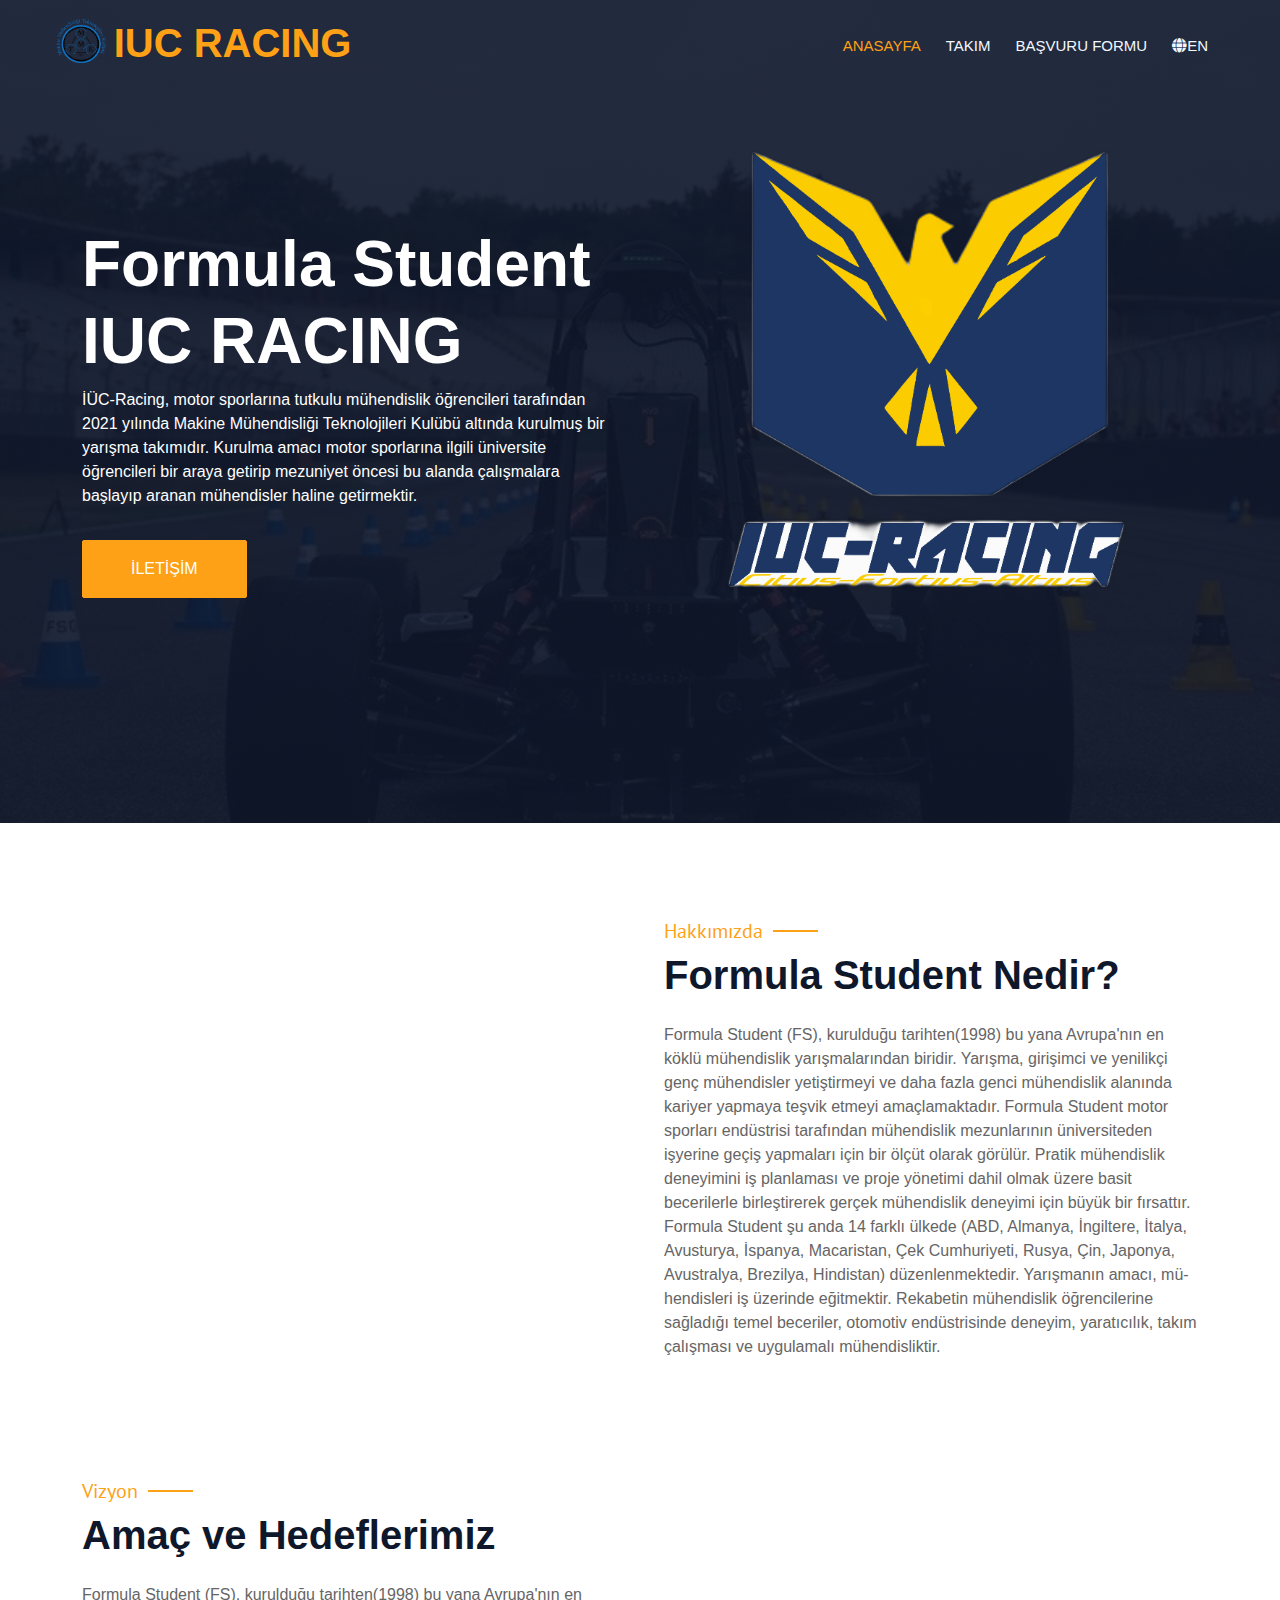
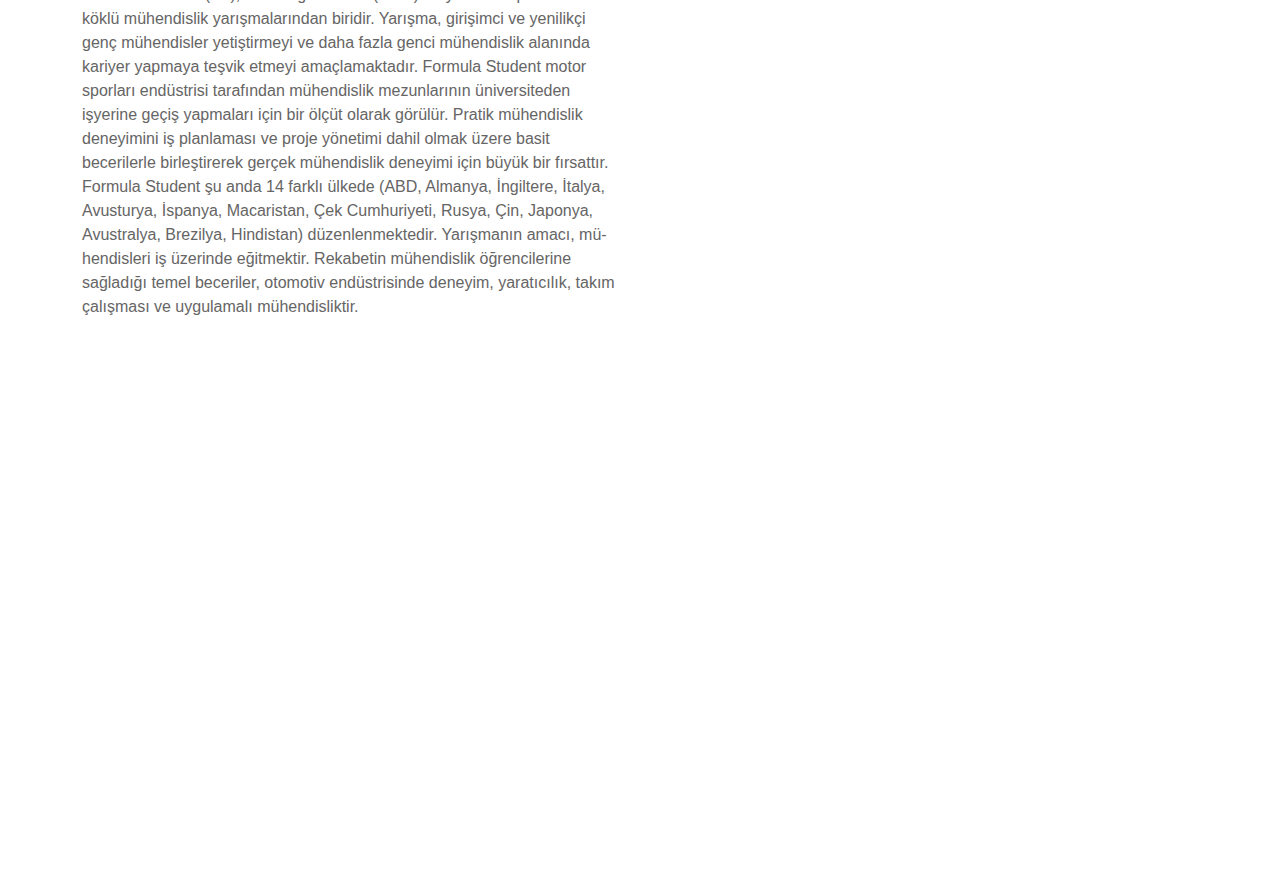
<file: index.html>
<!DOCTYPE html>
<html lang="en">

<head>
    <meta charset="utf-8">
    <link rel="icon" href="iucimg/zyro-image.png">
    <title>IUC RACING</title>
    <meta content="width=device-width, initial-scale=1.0" name="viewport">
    <meta content="" name="keywords">
    <meta content="" name="description">

    <!-- Favicon -->
    <link href="img/favicon.ico" rel="icon">

    <!-- Google Web Fonts -->
    <link rel="preconnect" href="https://fonts.googleapis.com">
    <link rel="preconnect" href="https://fonts.gstatic.com" crossorigin>
    <link href="https://fonts.googleapis.com/css2?family=PT+Sans&display=swap" rel="stylesheet">

    <!-- Icon Font Stylesheet -->
    <link href="https://cdnjs.cloudflare.com/ajax/libs/font-awesome/5.10.0/css/all.min.css" rel="stylesheet">
    <link href="https://cdn.jsdelivr.net/npm/bootstrap-icons@1.4.1/font/bootstrap-icons.css" rel="stylesheet">

    <!-- Libraries Stylesheet -->
    <link href="lib/animate/animate.min.css" rel="stylesheet">
    <link href="lib/owlcarousel/assets/owl.carousel.min.css" rel="stylesheet">
    <link href="lib/tempusdominus/css/tempusdominus-bootstrap-4.min.css" rel="stylesheet" />

    <!-- Customized Bootstrap Stylesheet -->
    <link href="css/bootstrap.min.css" rel="stylesheet">

    <!-- Template Stylesheet -->
    <link href="css/style.css" rel="stylesheet">
</head>

<body>
   <div class="container-xxl bg-white p-0">
        <!-- Spinner Start -->
        <div id="spinner" class="show bg-white position-fixed translate-middle w-100 vh-100 top-50 start-50 d-flex align-items-center justify-content-center">
            <div class="spinner-border text-primary" style="width: 3rem; height: 3rem;" role="status">
                <span class="sr-only">Loading...</span>
            </div>
        </div> 
        <!-- Spinner End -->


        <!-- Navbar & Hero Start -->
        <div class="container-xxl position-relative p-0">
            <nav class="navbar navbar-expand-lg navbar-dark bg-dark px-4 px-lg-5 py-3 py-lg-0">
                <a href="" class="navbar-brand p-0">
                    <h1 class="text-primary m-0"><img src="iucimg/g111.png" alt="" style="padding: 8px; margin-bottom: 10px; ";></i>IUC RACING</h1>
                    <!-- <img src="img/logo.png" alt="Logo"> -->
                </a>
                <button class="navbar-toggler" type="button" data-bs-toggle="collapse" data-bs-target="#navbarCollapse">
                    <span class="fa fa-bars"></span>
                </button>
                <div class="collapse navbar-collapse" id="navbarCollapse">
                    <div class="navbar-nav ms-auto py-0 pe-4">
                        <a href="index.html" class="nav-item nav-link active">Anasayfa</a>
                        
                        <a href="team.html" class="nav-item nav-link">Takım</a>
                        <a href="form.html" class="nav-item nav-link">Başvuru Formu</a>
                        <a href="index-en.html" class="nav-item nav-link "><i class="fa fa-globe"></i>En</a>
                    </div>
                </div>
            </nav>

            <div class="container-xxl py-5 bg-dark hero-header mb-5">
                <div class="container my-5 py-5">
                    <div class="row align-items-center g-5">
                        <div class="col-lg-6 text-center text-lg-start">
                            <h1 class="display-3 text-white animated slideInLeft">Formula Student<br>IUC RACING </h1>
                            <p class="text-white animated slideInLeft mb-4 pb-2"> İÜC-Racing, motor sporlarına tutkulu mühendislik öğrencileri tarafından 2021 yılında Makine Mühendisliği Teknolojileri Kulübü altında kurulmuş bir yarışma takımıdır. Kurulma amacı motor sporlarına ilgili üniversite öğrencileri bir araya getirip mezuniyet öncesi bu alanda çalışmalara başlayıp aranan mühendisler haline getirmektir.</p>
                            <a href="https://taplink.cc/iucracing" class="btn btn-primary py-sm-3 px-sm-5 me-3 animated slideInLeft">İLETİŞİM</a>
                        </div>
                        <div class="col-lg-6 text-center text-lg-end overflow-hidden">
                            <img class="img-fluid" src="iucimg/zyro-image.png" alt="">
                        </div>
                    </div>
                </div>
            </div>
        </div>
        <!-- Navbar & Hero End -->


        


        <!-- About Start -->
        <div id="about" class="container-xxl py-5">
            <div class="container">
                <div class="row g-5 align-items-center">
                    <div class="col-lg-6">
                        <div class="row g-3">
                            <div class="col-6 text-start">
                                <img class="img-fluid rounded w-100 wow zoomIn" data-wow-delay="0.1s" src="iucimg/about1.jpg">
                            </div>
                            <div class="col-6 text-start">
                                <img class="img-fluid rounded w-75 wow zoomIn" data-wow-delay="0.3s" src="iucimg/about3.jpg" style="margin-top: 25%;">
                            </div>
                            <div class="col-6 text-end">
                                <img class="img-fluid rounded w-75 wow zoomIn" data-wow-delay="0.5s" src="iucimg/about2.jpg">
                            </div>
                            <div class="col-6 text-end">
                                <img class="img-fluid rounded w-100 wow zoomIn" data-wow-delay="0.7s" src="iucimg/about4.jpg">
                            </div>
                        </div>
                    </div>
                    <div class="col-lg-6">
                        <h5 class="section-title ff-secondary text-start text-primary fw-normal">Hakkımızda</h5>
                        <h1 class="mb-4">Formula Student Nedir? </h1>
                        <p class="mb-4">Formula Student (FS), kurulduğu tarihten(1998) bu yana Avrupa'nın en köklü mühendislik yarışmalarından biridir. Yarışma, girişimci ve yenilikçi genç mühendisler yetiştirmeyi ve daha fazla genci mühendislik alanında kariyer yapmaya teşvik etmeyi amaçlamaktadır. Formula Student motor sporları endüstrisi tarafından mühendislik mezunlarının üniversiteden işyerine geçiş yapmaları için bir ölçüt olarak görülür. Pratik mühendislik deneyimini iş planlaması ve proje yönetimi dahil olmak üzere basit becerilerle birleştirerek gerçek mühendislik deneyimi için büyük bir fırsattır. Formula Student şu anda 14 farklı ülkede (ABD, Almanya, İngiltere, İtalya, Avusturya, İspanya, Macaristan, Çek Cumhuriyeti, Rusya, Çin, Japonya, Avustralya, Brezilya, Hindistan) düzenlenmektedir. Yarışmanın amacı, mü-hendisleri iş üzerinde eğitmektir. Rekabetin mühendislik öğrencilerine sağladığı temel beceriler, otomotiv endüstrisinde deneyim, yaratıcılık, takım çalışması ve uygulamalı mühendisliktir.</p>
                    </div>
                </div>
            </div>
        </div>
        <div class="container-xxl py-5">
            <div class="container">
                <div class="row g-5 align-items-center">
                    
                    <div class="col-lg-6">
                        <h5 class="section-title ff-secondary text-start text-primary fw-normal">Vizyon</h5>
                        <h1 class="mb-4">Amaç ve Hedeflerimiz</h1>
                        <p class="mb-4">Formula Student (FS), kurulduğu tarihten(1998) bu yana Avrupa'nın en köklü mühendislik yarışmalarından biridir. Yarışma, girişimci ve yenilikçi genç mühendisler yetiştirmeyi ve daha fazla genci mühendislik alanında kariyer yapmaya teşvik etmeyi amaçlamaktadır. Formula Student motor sporları endüstrisi tarafından mühendislik mezunlarının üniversiteden işyerine geçiş yapmaları için bir ölçüt olarak görülür. Pratik mühendislik deneyimini iş planlaması ve proje yönetimi dahil olmak üzere basit becerilerle birleştirerek gerçek mühendislik deneyimi için büyük bir fırsattır. Formula Student şu anda 14 farklı ülkede (ABD, Almanya, İngiltere, İtalya, Avusturya, İspanya, Macaristan, Çek Cumhuriyeti, Rusya, Çin, Japonya, Avustralya, Brezilya, Hindistan) düzenlenmektedir. Yarışmanın amacı, mü-hendisleri iş üzerinde eğitmektir. Rekabetin mühendislik öğrencilerine sağladığı temel beceriler, otomotiv endüstrisinde deneyim, yaratıcılık, takım çalışması ve uygulamalı mühendisliktir.</p>
                    </div>
                    <div class="col-lg-6">
                        <div class="row g-3">
                            <div class="col-6 text-start">
                                <img class="img-fluid rounded w-100 wow zoomIn" data-wow-delay="0.1s" src="iucimg/vision4.jpg">
                            </div>
                            <div class="col-6 text-start">
                                <img class="img-fluid rounded w-75 wow zoomIn" data-wow-delay="0.3s" src="iucimg/vision1.jpg" style="margin-top: 25%;">
                            </div>
                            <div class="col-6 text-end">
                                <img class="img-fluid rounded w-75 wow zoomIn" data-wow-delay="0.5s" src="iucimg/vision2.jpg">
                            </div>
                            <div class="col-6 text-end">
                                <img class="img-fluid rounded w-100 wow zoomIn" data-wow-delay="0.7s" src="iucimg/vision4.png">
                            </div>
                        </div>
                    </div>
                </div>
            </div>
        </div>
        <!-- About End -->


        

        


        
  

        <!-- Footer Start -->
        <div class="container-fluid bg-dark text-light footer pt-5 mt-5 wow fadeIn" data-wow-delay="0.1s">
            <div class="container py-5">
                <div class="row g-5">
                    <div class="col-lg-3 col-md-8">
                        <h4 class="section-title ff-secondary text-start text-primary fw-normal mb-4">Kurumsal</h4>
                        <a class="btn btn-link" href="index.html">Hakkında</a>
                        <a class="btn btn-link" href="https://taplink.cc/iucracing">İletişim</a>
                        <a class="btn btn-link" href="team.html">Takım</a>
                       
                    </div>
                    <div class="col-lg-3 col-md-8">
                        <h4 class="section-title ff-secondary text-start text-primary fw-normal mb-4">İletişim</h4>
                        <p class="mb-2"><i class="fa fa-map-marker-alt me-3"></i>Bağlariçi Cd. No:7, 34320 Avcılar/İstanbul</p>
                        <p class="mb-2"><i class="fa fa-phone-alt me-3"></i>+90 544 223 76 27   </p>
                        <p class="mb-2"><i class="fa fa-envelope me-3"></i>iucracingfs@gmail.com</p>
                        <div class="d-flex pt-2">
                            <a class="btn btn-outline-light btn-social" href="https://www.twitter.com/iucracing"><i class="fab fa-twitter"></i></a>
                            <a class="btn btn-outline-light btn-social" href="https://www.instagram.com/iucracing"><i class="fab fa-instagram"></i></a>
                            <a class="btn btn-outline-light btn-social" href="https://www.linkedin.com/company/iuc-racing/about/"><i class="fab fa-linkedin-in"></i></a>
                        </div>
                    </div>
                    <div class="col-lg-3 col-md-12">
                        <h5 class=" ff-secondary text-center text-primary fw-bolder mb-4 ">Citius</h5>
                        <h5 class=" ff-secondary text-center text-primary fw-bolder mb-4 ">Fortius</h5>
                        <h5 class=" ff-secondary text-center text-primary fw-bolder mb-4 ">Altius</h5>
                    </div>
                </div>
            </div>
            <div class="container">
                <div class="copyright">
                    <div class="row">
                        <div class="col-md-6 text-center text-md-start mb-3 mb-md-0">
                            &copy; <a class="border-bottom" href="#">IUC RACING</a>, All Right Reserved. 
							
                        </div>
                    </div>
                </div>
            </div>
        </div>
        <!-- Footer End -->


        

    <!-- JavaScript Libraries -->
    <script src="https://code.jquery.com/jquery-3.4.1.min.js"></script>
    <script src="https://cdn.jsdelivr.net/npm/bootstrap@5.0.0/dist/js/bootstrap.bundle.min.js"></script>
    <script src="lib/wow/wow.min.js"></script>
    <script src="lib/easing/easing.min.js"></script>
    <script src="lib/waypoints/waypoints.min.js"></script>
    <script src="lib/counterup/counterup.min.js"></script>
    <script src="lib/owlcarousel/owl.carousel.min.js"></script>
    <script src="lib/tempusdominus/js/moment.min.js"></script>
    <script src="lib/tempusdominus/js/moment-timezone.min.js"></script>
    <script src="lib/tempusdominus/js/tempusdominus-bootstrap-4.min.js"></script>

    <!-- Template Javascript -->
    <script src="js/main.js"></script>
</body>

</html>
</file>
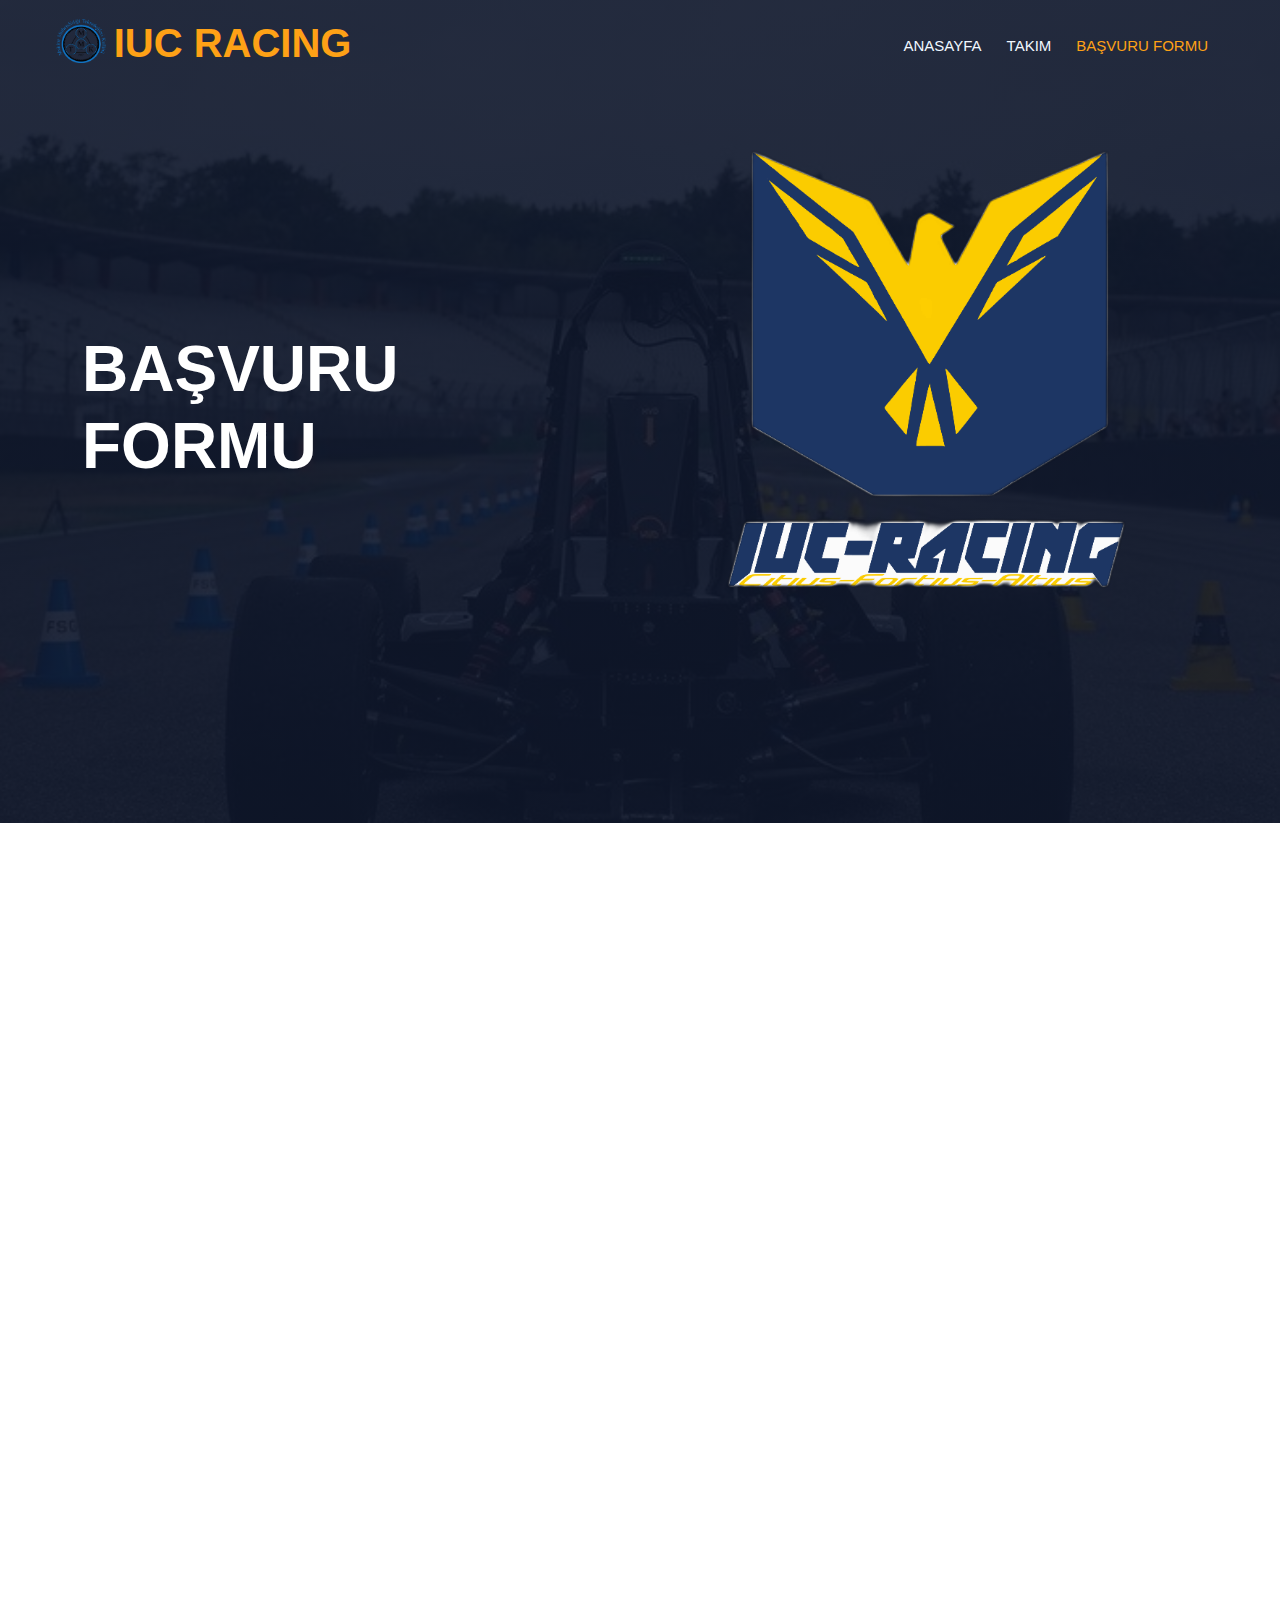
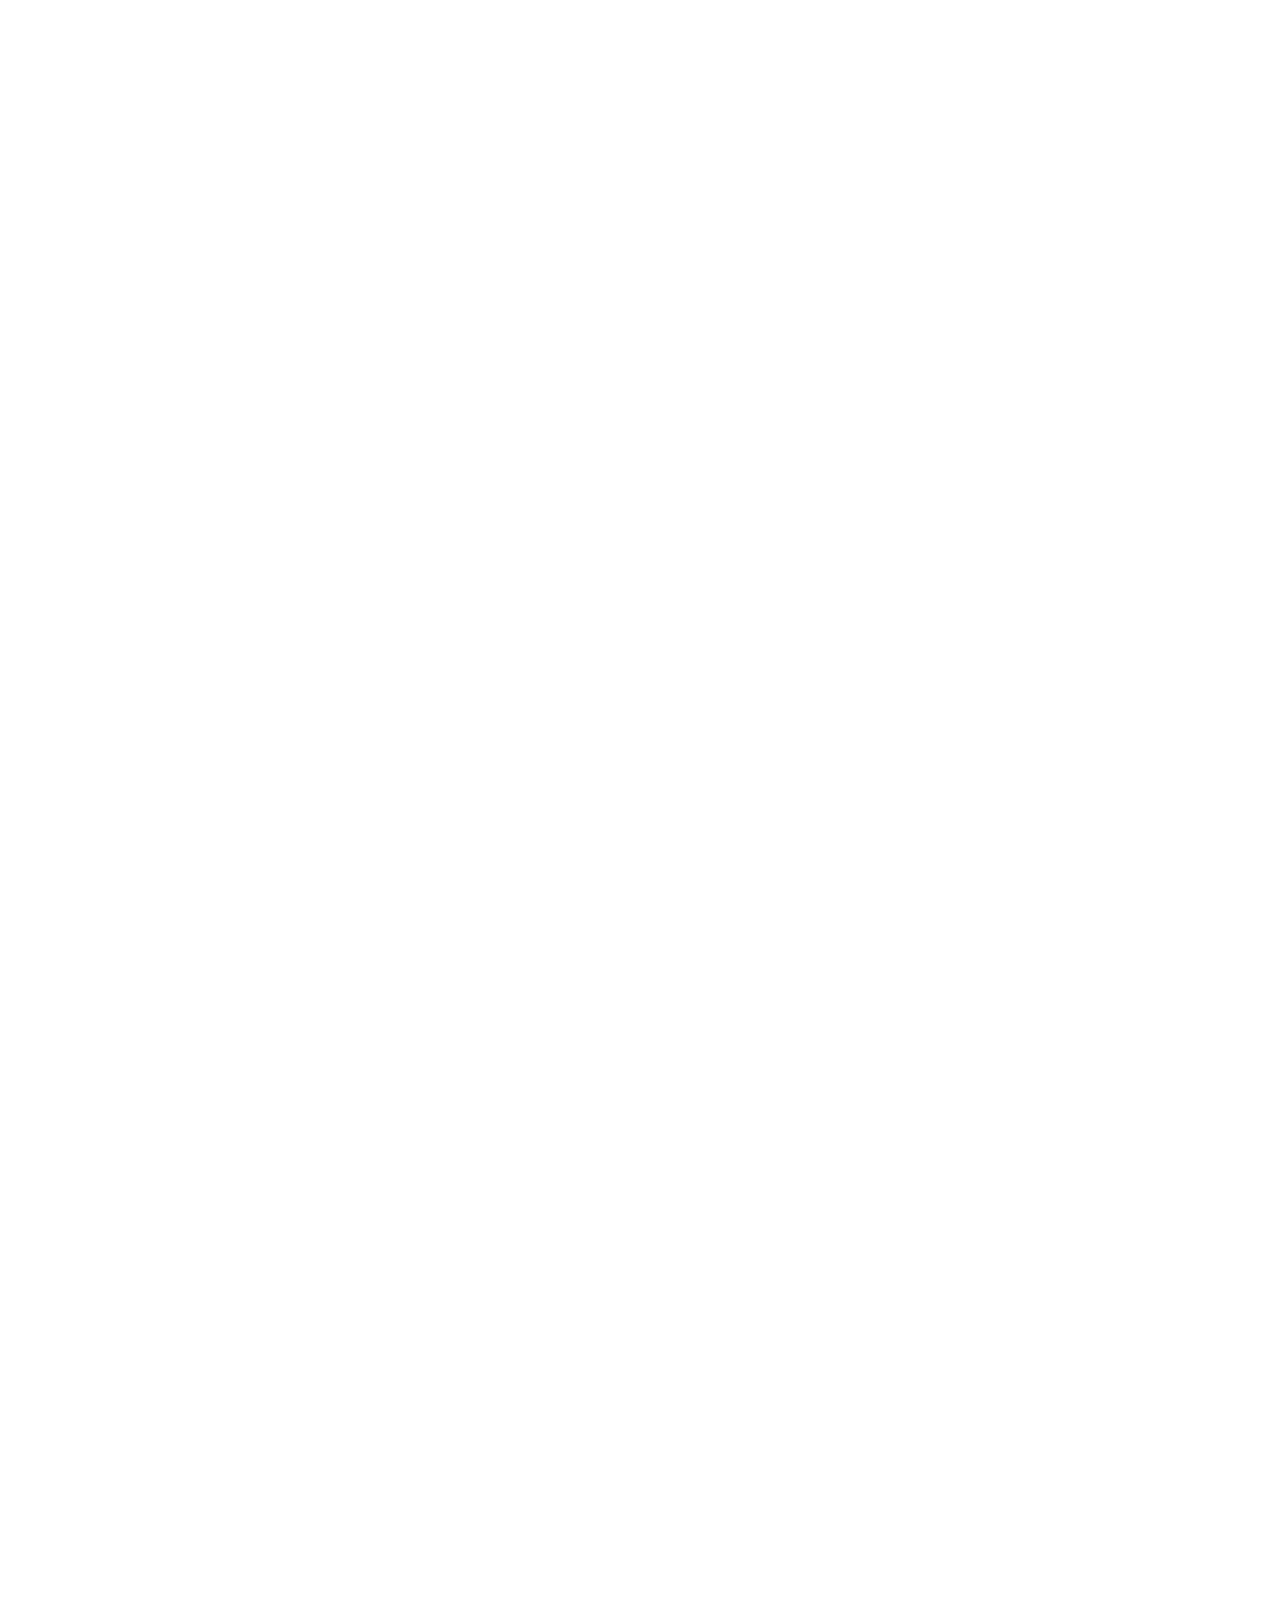
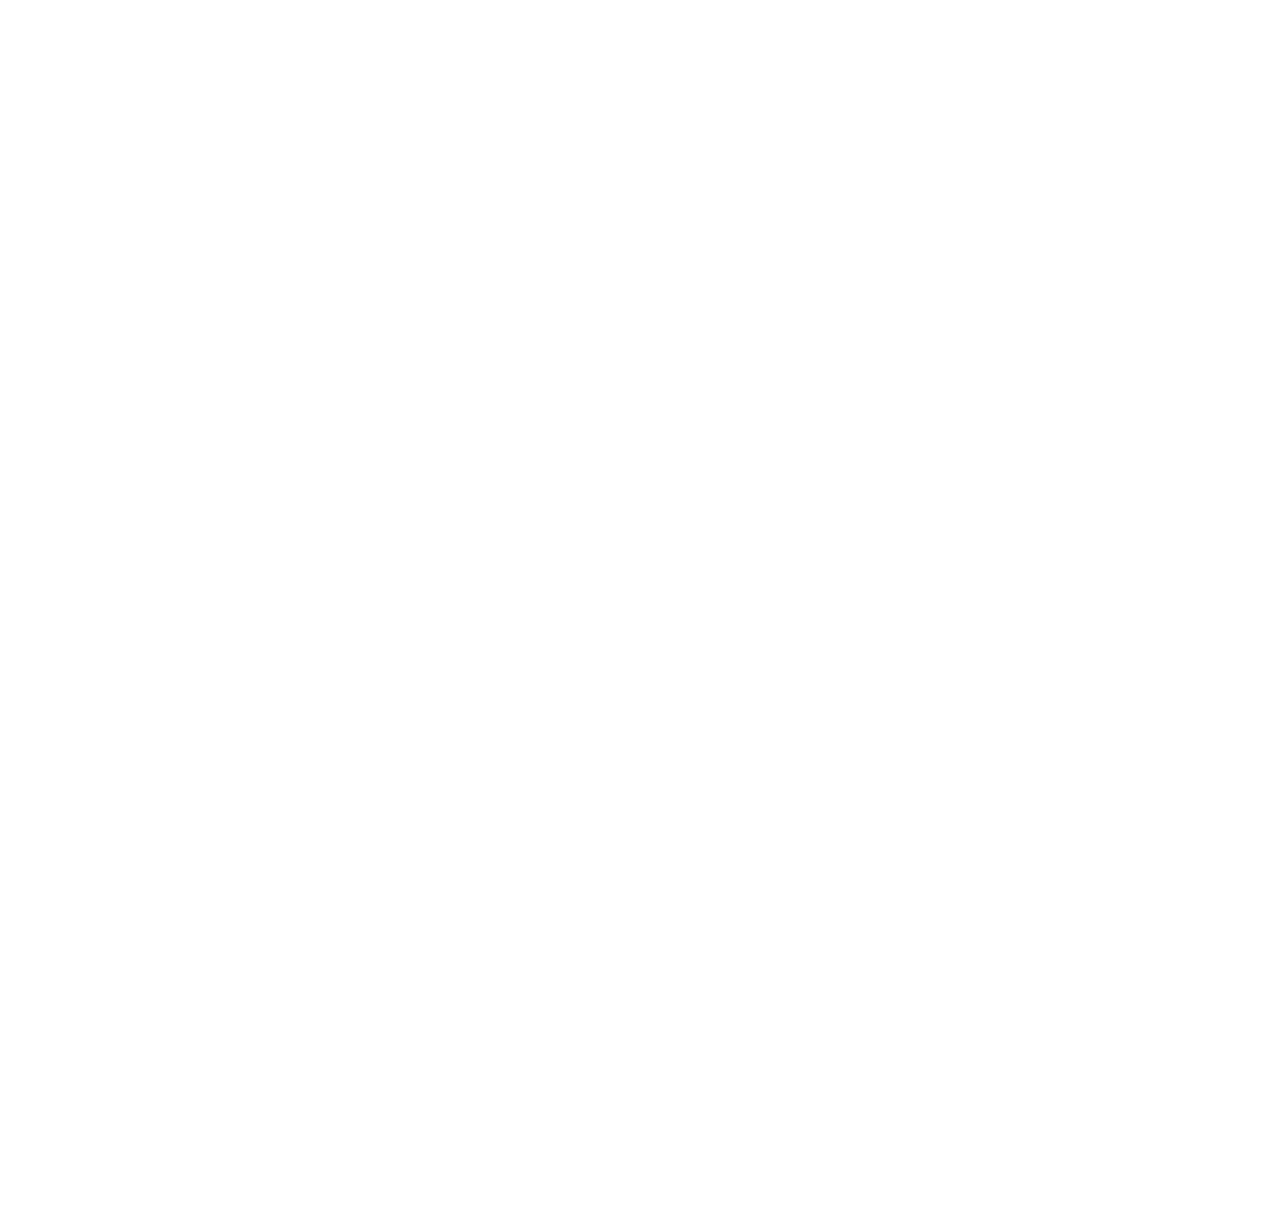
<file: form.html>
<!DOCTYPE html>
<html lang="en">

<head>
    <meta charset="utf-8">
    <link rel="icon" href="iucimg/zyro-image.png">
    <title>IUC RACING</title>
    <meta content="width=device-width, initial-scale=1.0" name="viewport">
    <meta content="" name="keywords">
    <meta content="" name="description">

    <!-- Favicon -->
    <link href="img/favicon.ico" rel="icon">

    <!-- Google Web Fonts -->
    <link rel="preconnect" href="https://fonts.googleapis.com">
    <link rel="preconnect" href="https://fonts.gstatic.com" crossorigin>
    <link href="https://fonts.googleapis.com/css2?family=PT+Sans&display=swap" rel="stylesheet">

    <!-- Icon Font Stylesheet -->
    <link href="https://cdnjs.cloudflare.com/ajax/libs/font-awesome/5.10.0/css/all.min.css" rel="stylesheet">
    <link href="https://cdn.jsdelivr.net/npm/bootstrap-icons@1.4.1/font/bootstrap-icons.css" rel="stylesheet">

    <!-- Libraries Stylesheet -->
    <link href="lib/animate/animate.min.css" rel="stylesheet">
    <link href="lib/owlcarousel/assets/owl.carousel.min.css" rel="stylesheet">
    <link href="lib/tempusdominus/css/tempusdominus-bootstrap-4.min.css" rel="stylesheet" />

    <!-- Customized Bootstrap Stylesheet -->
    <link href="css/bootstrap.min.css" rel="stylesheet">

    <!-- Template Stylesheet -->
    <link href="css/style.css" rel="stylesheet">
</head>

<body>
  
   <div class="container-xxl bg-white p-0">
        <!-- Spinner Start -->
        <div id="spinner" class="show bg-white position-fixed translate-middle w-100 vh-100 top-50 start-50 d-flex align-items-center justify-content-center">
            <div class="spinner-border text-primary" style="width: 3rem; height: 3rem;" role="status">
                <span class="sr-only">Loading...</span>
            </div>
        </div> 
        <!-- Spinner End -->


        <!-- Navbar & Hero Start -->
        <div class="container-xxl position-relative p-0">
            <nav class="navbar navbar-expand-lg navbar-dark bg-dark px-4 px-lg-5 py-3 py-lg-0">
                <a href="" class="navbar-brand p-0">
                    <h1 class="text-primary m-0"><img src="iucimg/g111.png" alt="" style="padding: 8px; margin-bottom: 10px; ";></i>IUC RACING</h1>
                    <!-- <img src="img/logo.png" alt="Logo"> -->
                </a>
                <button class="navbar-toggler" type="button" data-bs-toggle="collapse" data-bs-target="#navbarCollapse">
                    <span class="fa fa-bars"></span>
                </button>
                <div class="collapse navbar-collapse" id="navbarCollapse">
                    <div class="navbar-nav ms-auto py-0 pe-4">
                        <a href="index.html" class="nav-item nav-link ">Anasayfa</a>
                        <a href="team.html" class="nav-item nav-link">Takım</a>
                        <a href="index.html" class="nav-item nav-link active ">Başvuru Formu</a>
                        
                    </div>
                </div>
            </nav>

            <div class="container-xxl py-5 bg-dark hero-header mb-5">
                <div class="container my-5 py-5">
                    <div class="row align-items-center g-5">
                        <div class="col-lg-6 text-center text-lg-start">
                            <h1 class="display-3 text-white animated slideInLeft">BAŞVURU <br> FORMU </h1>
                            
                            
                        </div>
                        <div class="col-lg-6 text-center text-lg-end overflow-hidden">
                            <img class="img-fluid" src="iucimg/zyro-image.png" alt="">
                        </div>
                    </div>
                </div>
            </div>
        </div>
        <!-- Navbar & Hero End -->


        


        <!-- About Start -->
        <div id="about" class="container-xxl py-5">
            <div class="container py-5">
              
              <div class="row ">
                
    
                <iframe src="https://docs.google.com/forms/d/e/1FAIpQLScvLHKFROuoKiWvu0o-WOuQ--1dTNR3bal5ui4ojnK3tZXJkQ/viewform?embedded=true" width="1000" height="2870" frameborder="0" marginheight="0" marginwidth="0">Yükleniyor…</iframe>
              </div>
              
                
            </div>
        </div>
        
  

        <!-- Footer Start -->
        <div class="container-fluid bg-dark text-light footer pt-5 mt-5 wow fadeIn" data-wow-delay="0.1s">
            <div class="container py-5">
                <div class="row g-5">
                    <div class="col-lg-3 col-md-8">
                        <h4 class="section-title ff-secondary text-start text-primary fw-normal mb-4">Kurumsal</h4>
                        <a class="btn btn-link" href="index.html">Hakkında</a>
                       
                        <a class="btn btn-link" href="team.html">Takım</a>
                       
                    </div>
                    <div class="col-lg-3 col-md-8">
                        <h4 class="section-title ff-secondary text-start text-primary fw-normal mb-4">İletişim</h4>
                        <p class="mb-2"><i class="fa fa-map-marker-alt me-3"></i>Bağlariçi Cd. No:7, 34320 Avcılar/İstanbul</p>
                        <p class="mb-2"><i class="fa fa-phone-alt me-3"></i>+90 544 223 76 27   </p>
                        <p class="mb-2"><i class="fa fa-envelope me-3"></i>iucracingfs@gmail.com</p>
                        <div class="d-flex pt-2">
                            <a class="btn btn-outline-light btn-social" href="https://www.twitter.com/iucracing"><i class="fab fa-twitter"></i></a>
                            <a class="btn btn-outline-light btn-social" href="https://www.instagram.com/iucracing"><i class="fab fa-instagram"></i></a>
                            <a class="btn btn-outline-light btn-social" href="https://www.linkedin.com/company/iuc-racing/about/"><i class="fab fa-linkedin-in"></i></a>
                        </div>
                    </div>
                    <div class="col-lg-3 col-md-12">
                        <h5 class=" ff-secondary text-center text-primary fw-bolder mb-4 ">Citius</h5>
                        <h5 class=" ff-secondary text-center text-primary fw-bolder mb-4 ">Fortius</h5>
                        <h5 class=" ff-secondary text-center text-primary fw-bolder mb-4 ">Altius</h5>
                    </div>
                </div>
            </div>
            <div class="container">
                <div class="copyright">
                    <div class="row">
                        <div class="col-md-6 text-center text-md-start mb-3 mb-md-0">
                            &copy; <a class="border-bottom" href="#">IUC RACING</a>, All Right Reserved. 
							
							
                        </div>
                    </div>
                </div>
            </div>
        </div>
        <!-- Footer End -->


        

    <!-- JavaScript Libraries -->
    <script src="https://code.jquery.com/jquery-3.4.1.min.js"></script>
    <script src="https://cdn.jsdelivr.net/npm/bootstrap@5.0.0/dist/js/bootstrap.bundle.min.js"></script>
    <script src="lib/wow/wow.min.js"></script>
    <script src="lib/easing/easing.min.js"></script>
    <script src="lib/waypoints/waypoints.min.js"></script>
    <script src="lib/counterup/counterup.min.js"></script>
    <script src="lib/owlcarousel/owl.carousel.min.js"></script>
    <script src="lib/tempusdominus/js/moment.min.js"></script>
    <script src="lib/tempusdominus/js/moment-timezone.min.js"></script>
    <script src="lib/tempusdominus/js/tempusdominus-bootstrap-4.min.js"></script>

    <!-- Template Javascript -->
    <script src="js/main.js"></script>
</body>

</html>
</file>
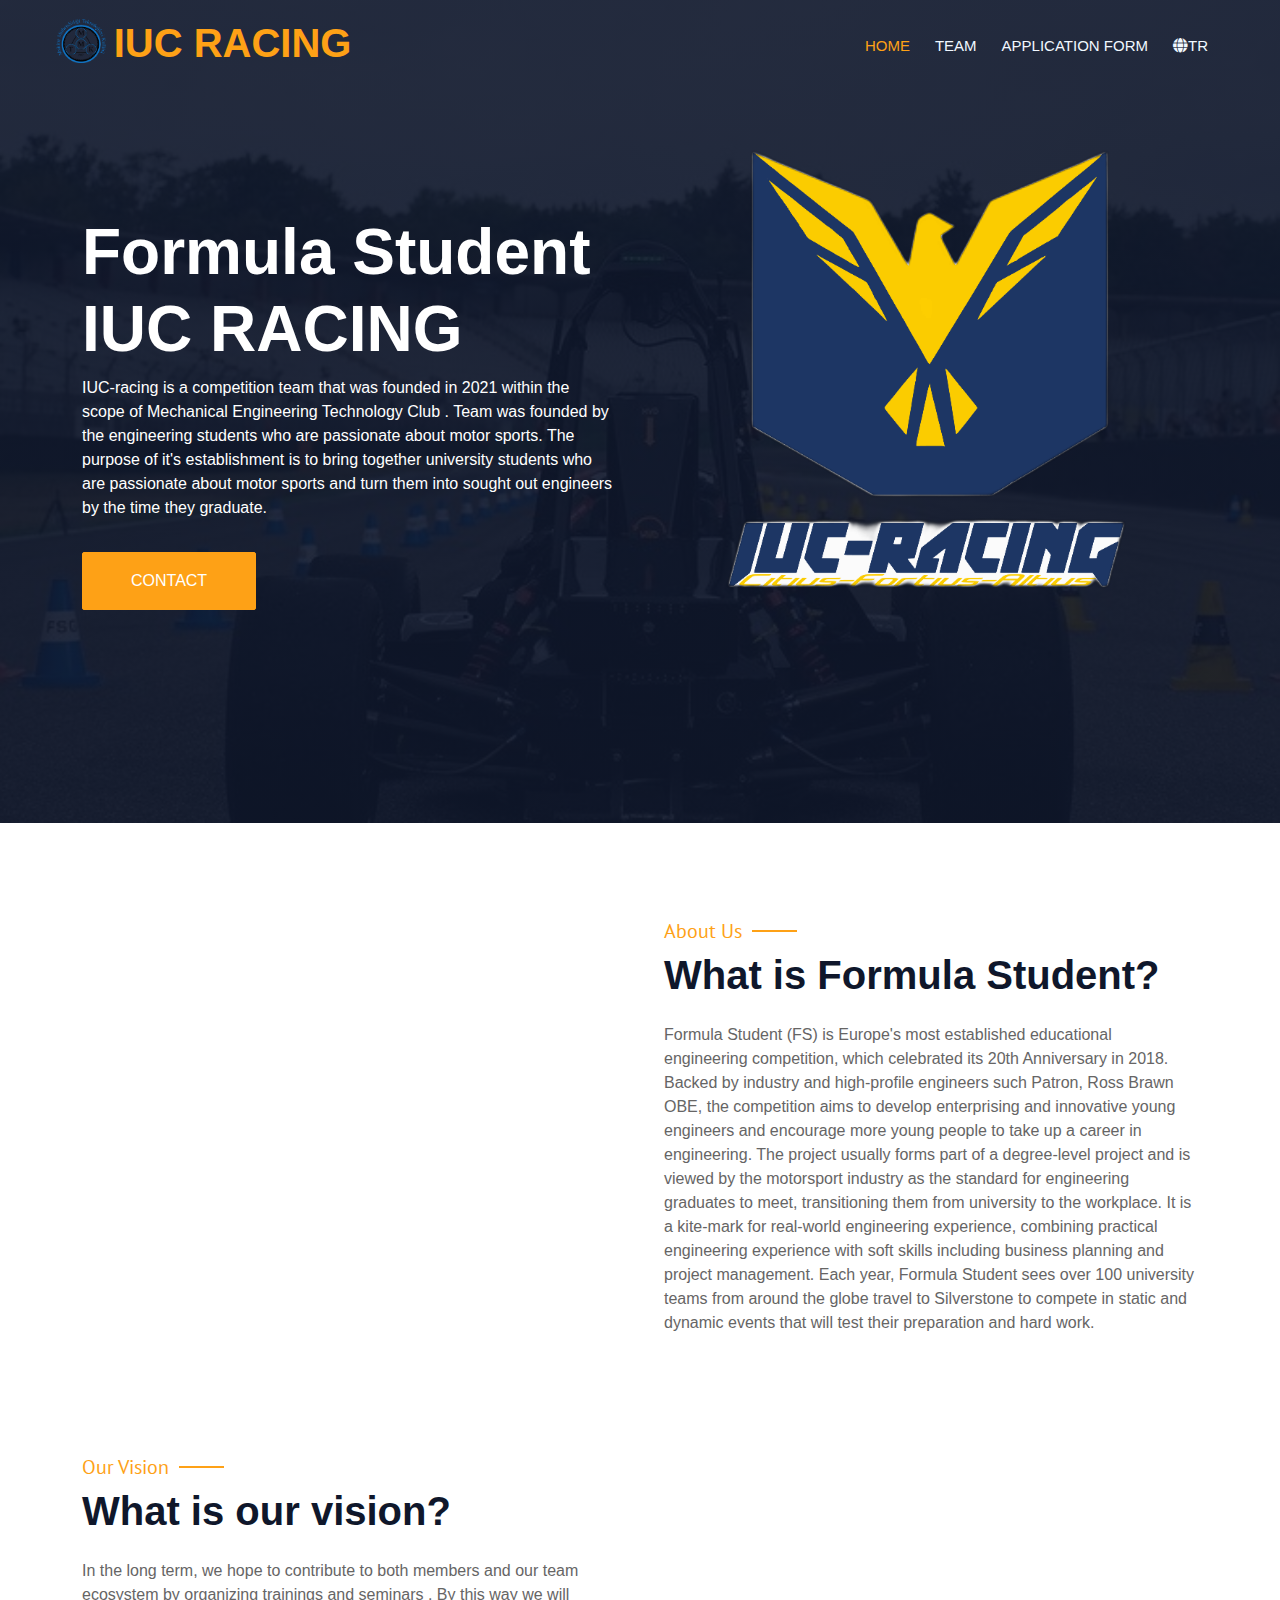
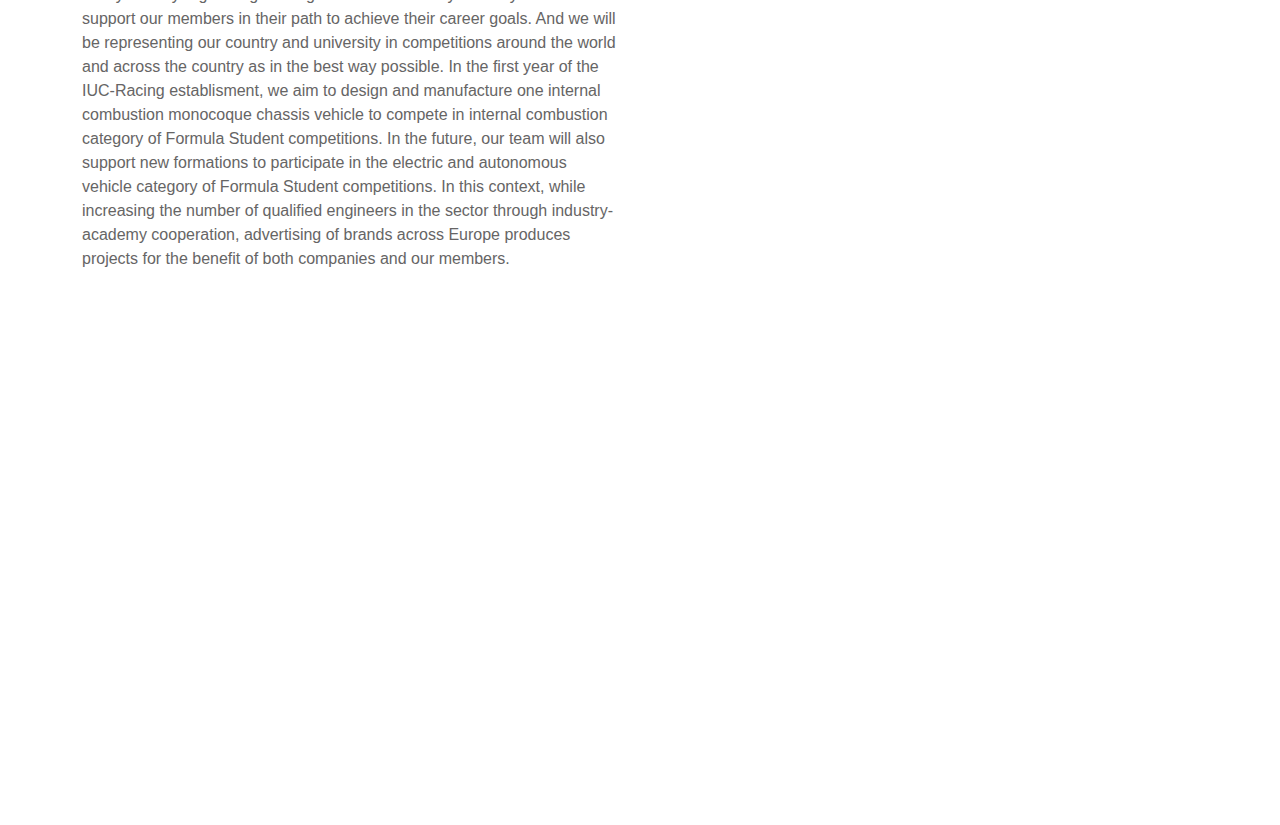
<file: index-en.html>
<!DOCTYPE html>
<html lang="en">

<head>
    <meta charset="utf-8">
    <link rel="icon" href="iucimg/zyro-image.png">
    <title>IUC RACING</title>
    <meta content="width=device-width, initial-scale=1.0" name="viewport">
    <meta content="" name="keywords">
    <meta content="" name="description">

    <!-- Favicon -->
    <link href="img/favicon.ico" rel="icon">

    <!-- Google Web Fonts -->
    <link rel="preconnect" href="https://fonts.googleapis.com">
    <link rel="preconnect" href="https://fonts.gstatic.com" crossorigin>
    <link href="https://fonts.googleapis.com/css2?family=PT+Sans&display=swap" rel="stylesheet">

    <!-- Icon Font Stylesheet -->
    <link href="https://cdnjs.cloudflare.com/ajax/libs/font-awesome/5.10.0/css/all.min.css" rel="stylesheet">
    <link href="https://cdn.jsdelivr.net/npm/bootstrap-icons@1.4.1/font/bootstrap-icons.css" rel="stylesheet">

    <!-- Libraries Stylesheet -->
    <link href="lib/animate/animate.min.css" rel="stylesheet">
    <link href="lib/owlcarousel/assets/owl.carousel.min.css" rel="stylesheet">
    <link href="lib/tempusdominus/css/tempusdominus-bootstrap-4.min.css" rel="stylesheet" />

    <!-- Customized Bootstrap Stylesheet -->
    <link href="css/bootstrap.min.css" rel="stylesheet">

    <!-- Template Stylesheet -->
    <link href="css/style.css" rel="stylesheet">
</head>

<body>
   <div class="container-xxl bg-white p-0">
        <!-- Spinner Start -->
        <div id="spinner" class="show bg-white position-fixed translate-middle w-100 vh-100 top-50 start-50 d-flex align-items-center justify-content-center">
            <div class="spinner-border text-primary" style="width: 3rem; height: 3rem;" role="status">
                <span class="sr-only">Loading...</span>
            </div>
        </div> 
        <!-- Spinner End -->


        <!-- Navbar & Hero Start -->
        <div class="container-xxl position-relative p-0">
            <nav class="navbar navbar-expand-lg navbar-dark bg-dark px-4 px-lg-5 py-3 py-lg-0">
                <a href="" class="navbar-brand p-0">
                    <h1 class="text-primary m-0"><img src="iucimg/g111.png" alt="" style="padding: 8px; margin-bottom: 10px; ";></i>IUC RACING</h1>
                    <!-- <img src="img/logo.png" alt="Logo"> -->
                </a>
                <button class="navbar-toggler" type="button" data-bs-toggle="collapse" data-bs-target="#navbarCollapse">
                    <span class="fa fa-bars"></span>
                </button>
                <div class="collapse navbar-collapse" id="navbarCollapse">
                    <div class="navbar-nav ms-auto py-0 pe-4">
                        <a href="index-en.html" class="nav-item nav-link active">HOME</a>
                        <a href="team-en.html" class="nav-item nav-link ">TEAM</a>
                        <a href="form.html" class="nav-item nav-link text-uppercase"  onclick="alert('Sorry, English version of this form is not available.You will be directed to the Turkish version'); ">Application Form</a>
                        <a href="team.html" class="nav-item nav-link "><i class="fa fa-globe"></i>TR</a>
                    </div>
                </div>
            </nav>
            
            
            <div class="container-xxl py-5 bg-dark hero-header mb-5">
                <div class="container my-5 py-5">
                    <div class="row align-items-center g-5">
                        <div class="col-lg-6 text-center text-lg-start">
                            
                            <h1 class="display-3 text-white animated slideInLeft">Formula Student<br>IUC RACING </h1>
                            <p class="text-white animated slideInLeft mb-4 pb-2"> IUC-racing is a competition team that was founded in 2021 within the scope of Mechanical Engineering Technology Club . Team was founded by the engineering students who are passionate about motor sports. The purpose of it's establishment is to bring together university students who are passionate about motor sports and turn them into sought out engineers by the time they graduate.</p>
                            <a href="https://taplink.cc/iucracing" class="btn btn-primary py-sm-3 px-sm-5 me-3 animated slideInLeft">CONTACT</a>
                        </div>
                        <div class="col-lg-6 text-center text-lg-end overflow-hidden">
                            <img class="img-fluid" src="iucimg/zyro-image.png" alt="">
                        </div>
                    </div>
                </div>
            </div>
        </div>
        <!-- Navbar & Hero End -->


        


        <!-- About Start -->
        <div id="about" class="container-xxl py-5">
            <div class="container">
                <div class="row g-5 align-items-center">
                    <div class="col-lg-6">
                        <div class="row g-3">
                            <div class="col-6 text-start">
                                <img class="img-fluid rounded w-100 wow zoomIn" data-wow-delay="0.1s" src="iucimg/about1.jpg">
                            </div>
                            <div class="col-6 text-start">
                                <img class="img-fluid rounded w-75 wow zoomIn" data-wow-delay="0.3s" src="iucimg/about3.jpg" style="margin-top: 25%;">
                            </div>
                            <div class="col-6 text-end">
                                <img class="img-fluid rounded w-75 wow zoomIn" data-wow-delay="0.5s" src="iucimg/about2.jpg">
                            </div>
                            <div class="col-6 text-end">
                                <img class="img-fluid rounded w-100 wow zoomIn" data-wow-delay="0.7s" src="iucimg/about4.jpg">
                            </div>
                        </div>
                    </div>
                    <div class="col-lg-6">
                        <h5 class="section-title ff-secondary text-start text-primary fw-normal">About Us</h5>
                        <h1 class="mb-4">What is Formula Student? </h1>
                        <p class="mb-4">Formula Student (FS) is Europe's most established educational engineering competition, which celebrated its 20th Anniversary in 2018. Backed by industry and high-profile engineers such Patron, Ross Brawn OBE, the competition aims to develop enterprising and innovative young engineers and encourage more young people to take up a career in engineering. The project usually forms part of a degree-level project and is viewed by the motorsport industry as the standard for engineering graduates to meet, transitioning them from university to the workplace. It is a kite-mark for real-world engineering experience, combining practical engineering experience with soft skills including business planning and project management. Each year, Formula Student sees over 100 university teams from around the globe travel to Silverstone to compete in static and dynamic events that will test their preparation and hard work.</p>
                    </div>
                </div>
            </div>
        </div>
        <div class="container-xxl py-5">
            <div class="container">
                <div class="row g-5 align-items-center">
                    
                    <div class="col-lg-6">
                        <h5 class="section-title ff-secondary text-start text-primary fw-normal">Our Vision</h5>
                        <h1 class="mb-4">What is our vision? </h1>
                        <p class="mb-4">In the long term, we hope to contribute to both members and our team ecosystem by organizing trainings and seminars . By this way we will support our members in their path to achieve their career goals. And we will be representing our country and university in competitions around the world and across the country as in the best way possible. In the first year of the IUC-Racing establisment, we aim to design and manufacture one internal combustion monocoque chassis vehicle to compete in internal combustion category of Formula Student competitions. In the future, our team will also support new formations to participate in the electric and autonomous vehicle category of Formula Student competitions. In this context, while increasing the number of qualified engineers in the sector through industry-academy cooperation, advertising of brands across Europe produces projects for the benefit of both companies and our members.</p>
                    </div>
                    <div class="col-lg-6">
                        <div class="row g-3">
                            <div class="col-6 text-start">
                                <img class="img-fluid rounded w-100 wow zoomIn" data-wow-delay="0.1s" src="iucimg/vision4.jpg">
                            </div>
                            <div class="col-6 text-start">
                                <img class="img-fluid rounded w-75 wow zoomIn" data-wow-delay="0.3s" src="iucimg/vision1.jpg" style="margin-top: 25%;">
                            </div>
                            <div class="col-6 text-end">
                                <img class="img-fluid rounded w-75 wow zoomIn" data-wow-delay="0.5s" src="iucimg/vision2.jpg">
                            </div>
                            <div class="col-6 text-end">
                                <img class="img-fluid rounded w-100 wow zoomIn" data-wow-delay="0.7s" src="iucimg/vision4.png">
                            </div>
                        </div>
                    </div>
                </div>
            </div>
        </div>
        <!-- About End -->


        

        


  

        <!-- Footer Start -->
        <div class="container-fluid bg-dark text-light footer pt-5 mt-5 wow fadeIn" data-wow-delay="0.1s">
            <div class="container py-5">
                <div class="row g-5">
                    <div class="col-lg-3 col-md-8">
                        <h4 class="section-title ff-secondary text-start text-primary fw-normal mb-4">Company</h4>
                        <a class="btn btn-link" href="index-en.html">About Us</a>
                        <a class="btn btn-link" href="https://taplink.cc/iucracing">Contact Us</a>
                        <a class="btn btn-link" href="team-en.html">Team</a>
                       
                    </div>
                    <div class="col-lg-3 col-md-8">
                        <h4 class="section-title ff-secondary text-start text-primary fw-normal mb-4">Contact</h4>
                        <p class="mb-2"><i class="fa fa-map-marker-alt me-3"></i>Bağlariçi Cd. No:7, 34320 Avcılar/İstanbul</p>
                        <p class="mb-2"><i class="fa fa-phone-alt me-3"></i>+90 544 223 76 27   </p>
                        <p class="mb-2"><i class="fa fa-envelope me-3"></i>iucracingfs@gmail.com</p>
                        <div class="d-flex pt-2">
                            <a class="btn btn-outline-light btn-social" href="https://www.twitter.com/iucracing"><i class="fab fa-twitter"></i></a>
                            <a class="btn btn-outline-light btn-social" href="https://www.instagram.com/iucracing"><i class="fab fa-instagram"></i></a>
                            <a class="btn btn-outline-light btn-social" href="https://www.linkedin.com/company/iuc-racing/about/"><i class="fab fa-linkedin-in"></i></a>
                        </div>
                    </div>
                    <div class="col-lg-3 col-md-12">
                        <h5 class=" ff-secondary text-center text-primary fw-bolder mb-4 ">Citius</h5>
                        <h5 class=" ff-secondary text-center text-primary fw-bolder mb-4 ">Fortius</h5>
                        <h5 class=" ff-secondary text-center text-primary fw-bolder mb-4 ">Altius</h5>
                    </div>
                </div>
            </div>
            <div class="container">
                <div class="copyright">
                    <div class="row">
                        <div class="col-md-6 text-center text-md-start mb-3 mb-md-0">
                            &copy; <a class="border-bottom" href="#">IUC RACING</a>, All Right Reserved. 
							
							
                        </div>
                    </div>
                </div>
            </div>
        </div>
        <!-- Footer End -->


        

    <!-- JavaScript Libraries -->
    <script src="https://code.jquery.com/jquery-3.4.1.min.js"></script>
    <script src="https://cdn.jsdelivr.net/npm/bootstrap@5.0.0/dist/js/bootstrap.bundle.min.js"></script>
    <script src="lib/wow/wow.min.js"></script>
    <script src="lib/easing/easing.min.js"></script>
    <script src="lib/waypoints/waypoints.min.js"></script>
    <script src="lib/counterup/counterup.min.js"></script>
    <script src="lib/owlcarousel/owl.carousel.min.js"></script>
    <script src="lib/tempusdominus/js/moment.min.js"></script>
    <script src="lib/tempusdominus/js/moment-timezone.min.js"></script>
    <script src="lib/tempusdominus/js/tempusdominus-bootstrap-4.min.js"></script>

    <!-- Template Javascript -->
    <script src="js/main.js"></script>
</body>

</html>
</file>
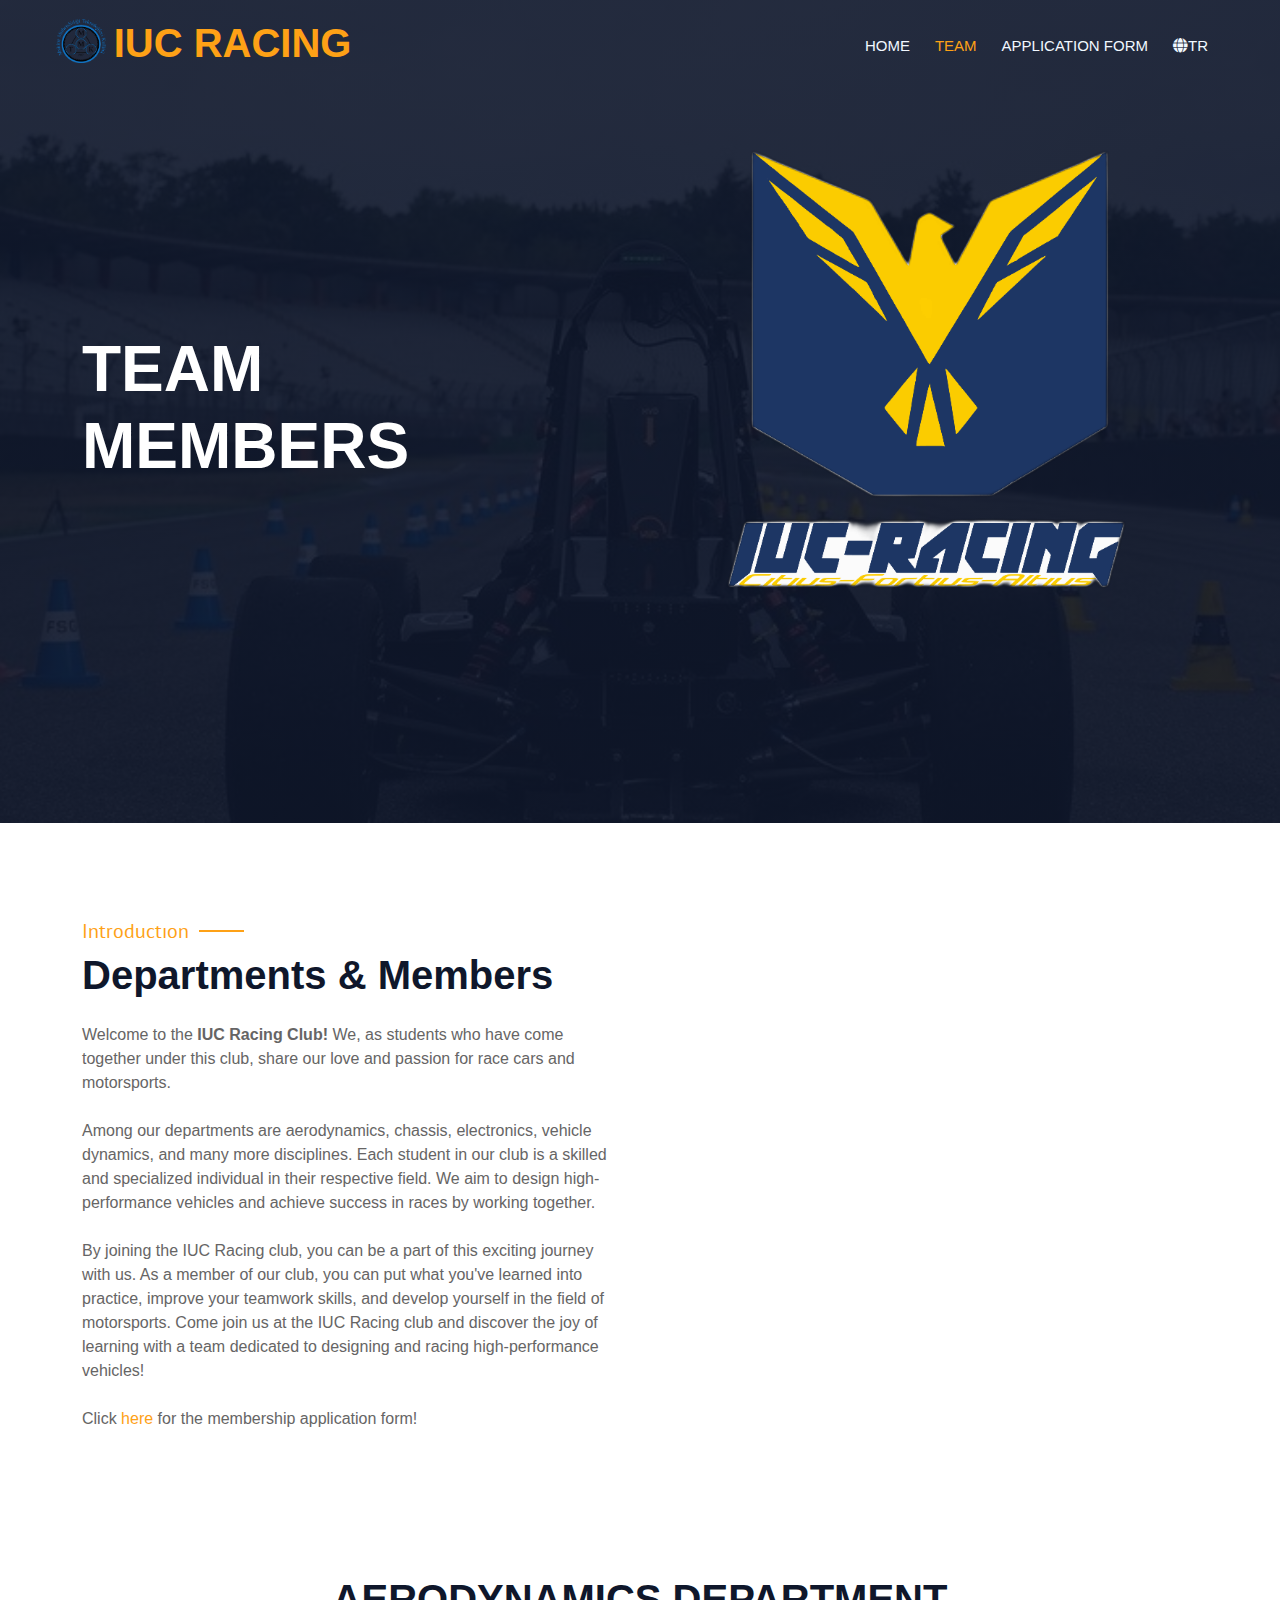
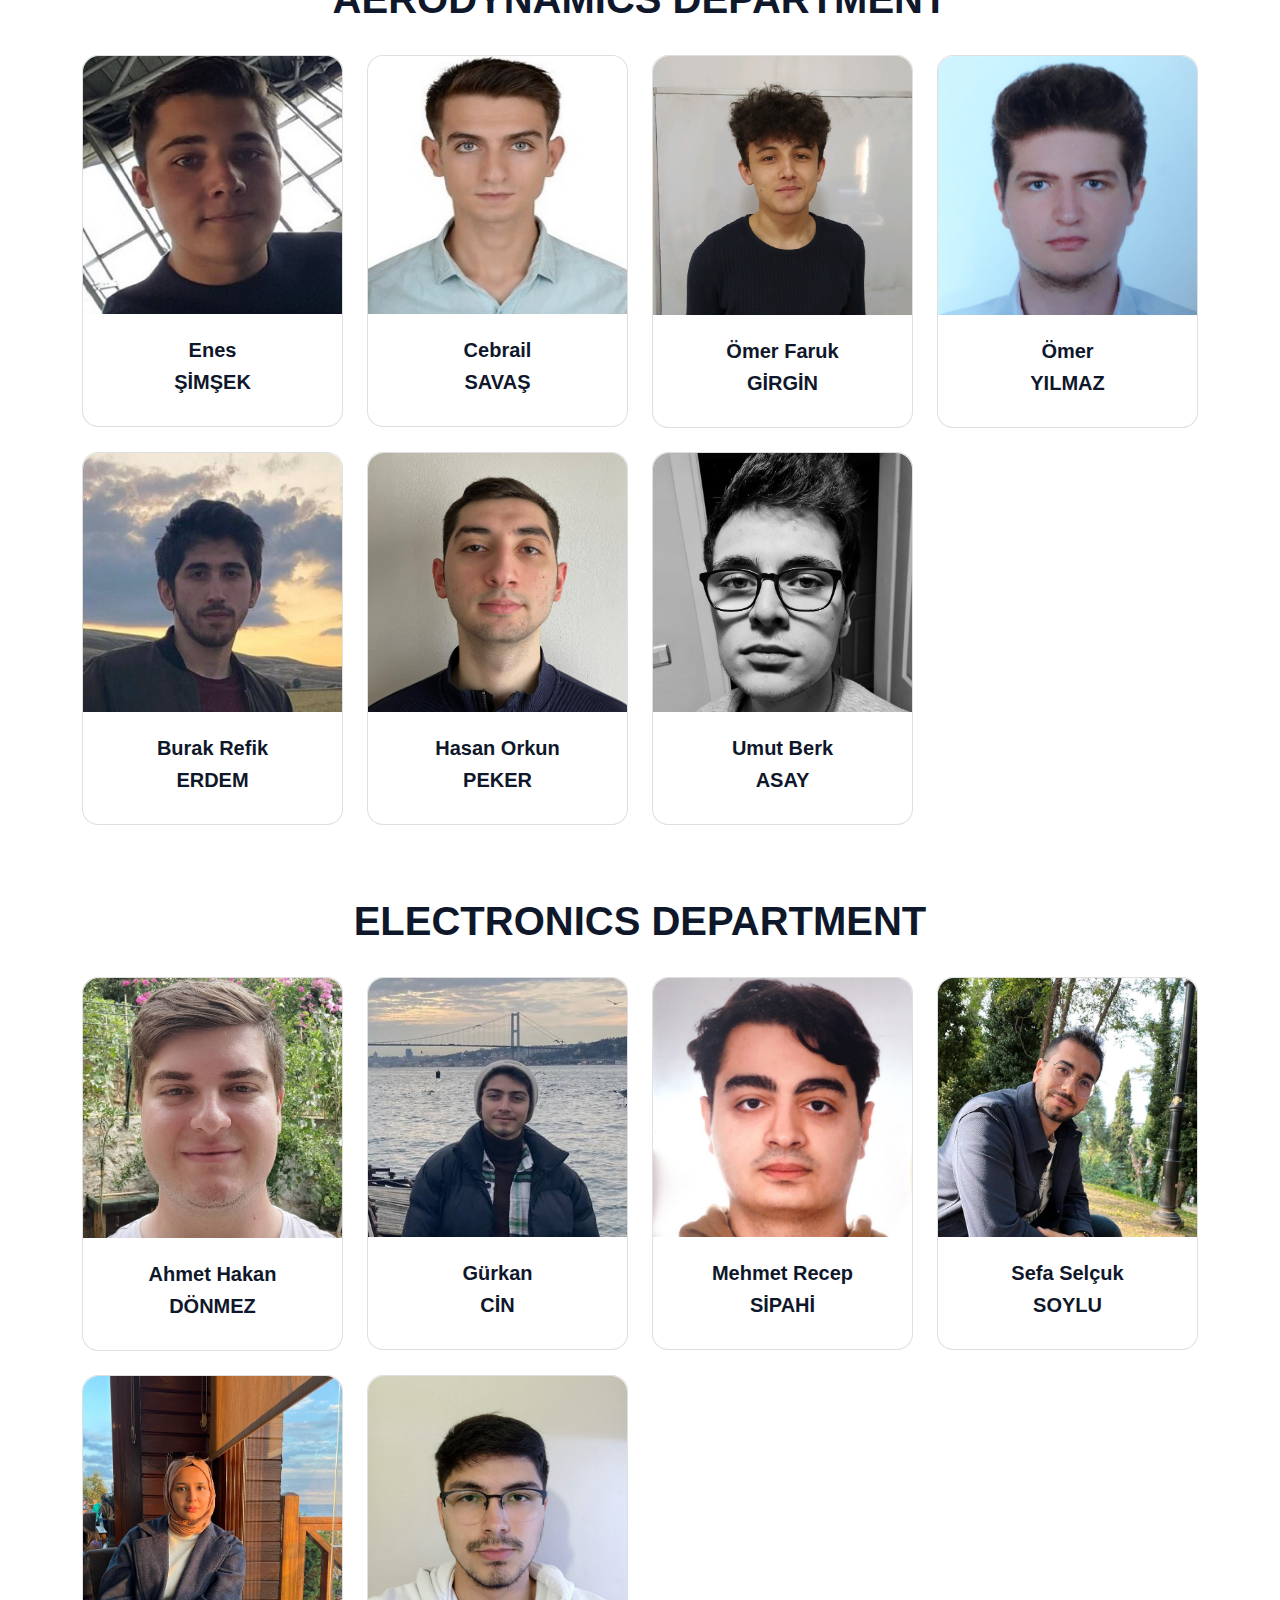
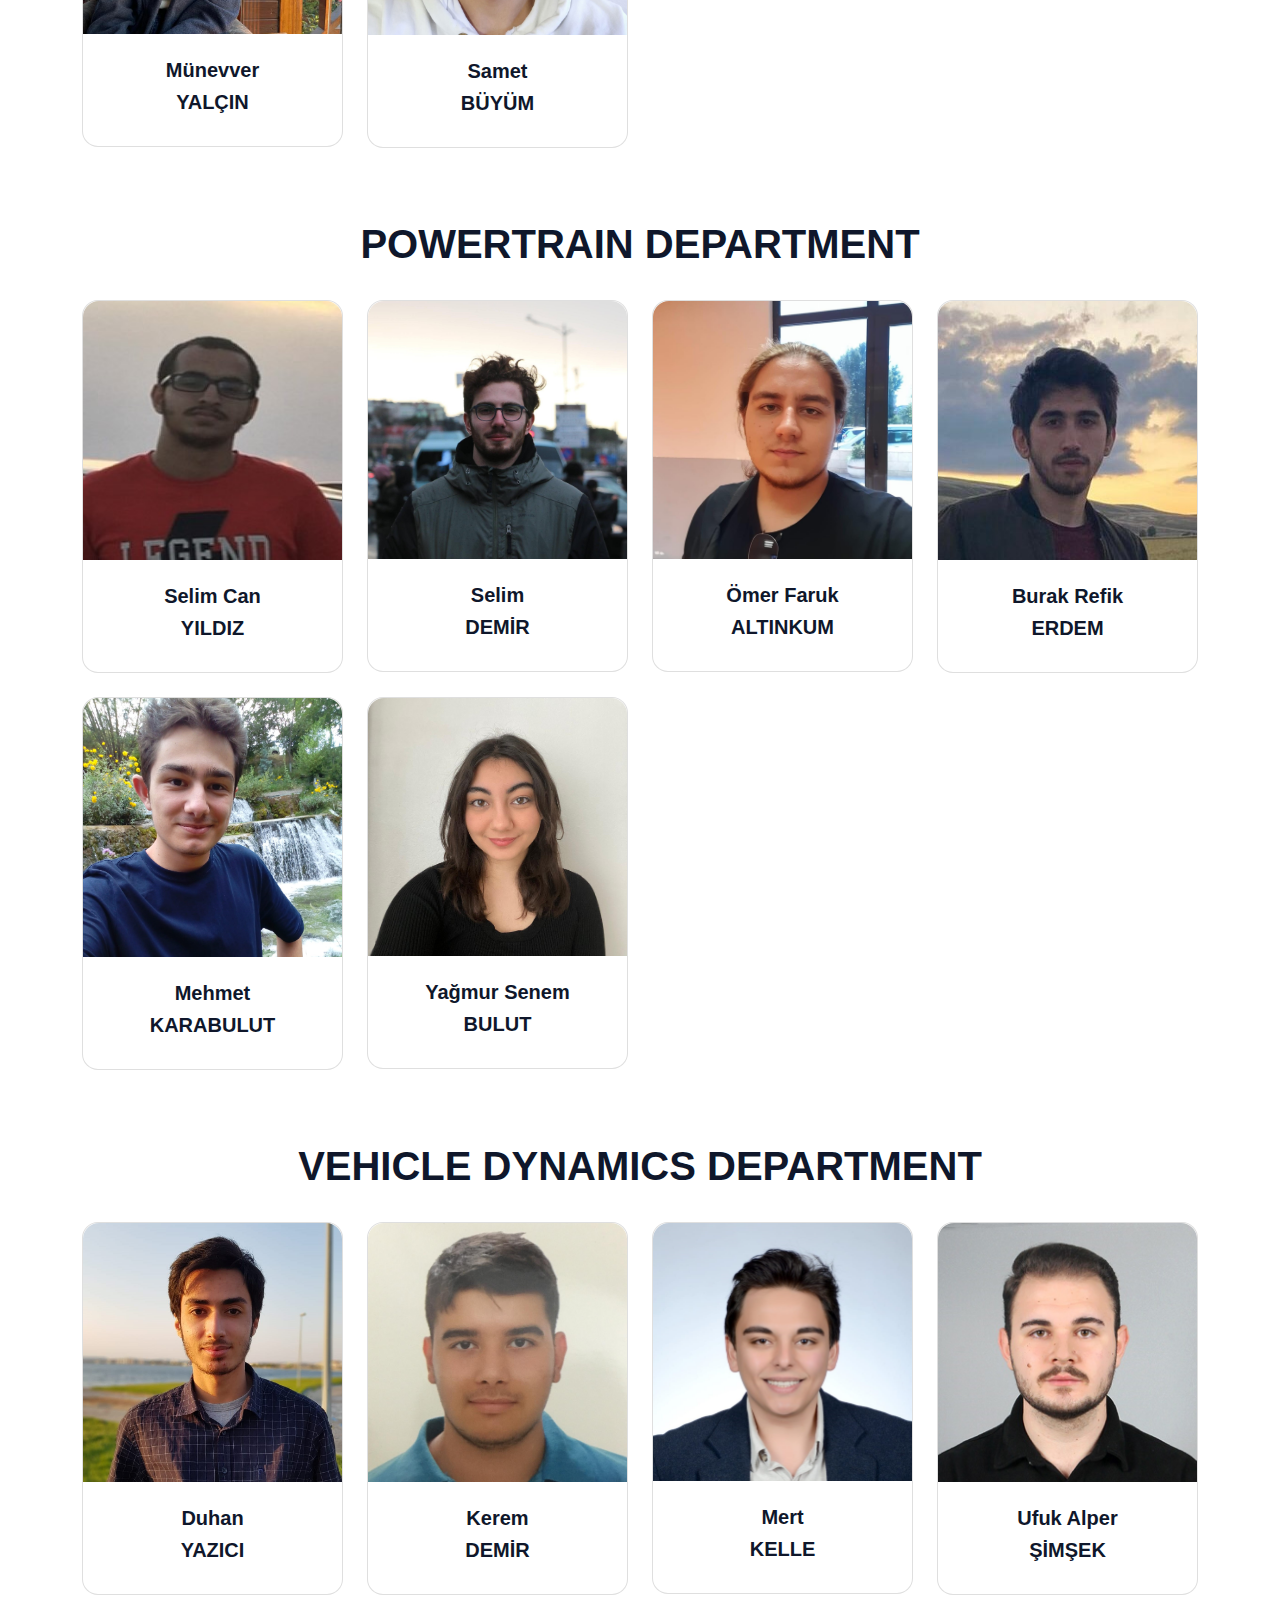
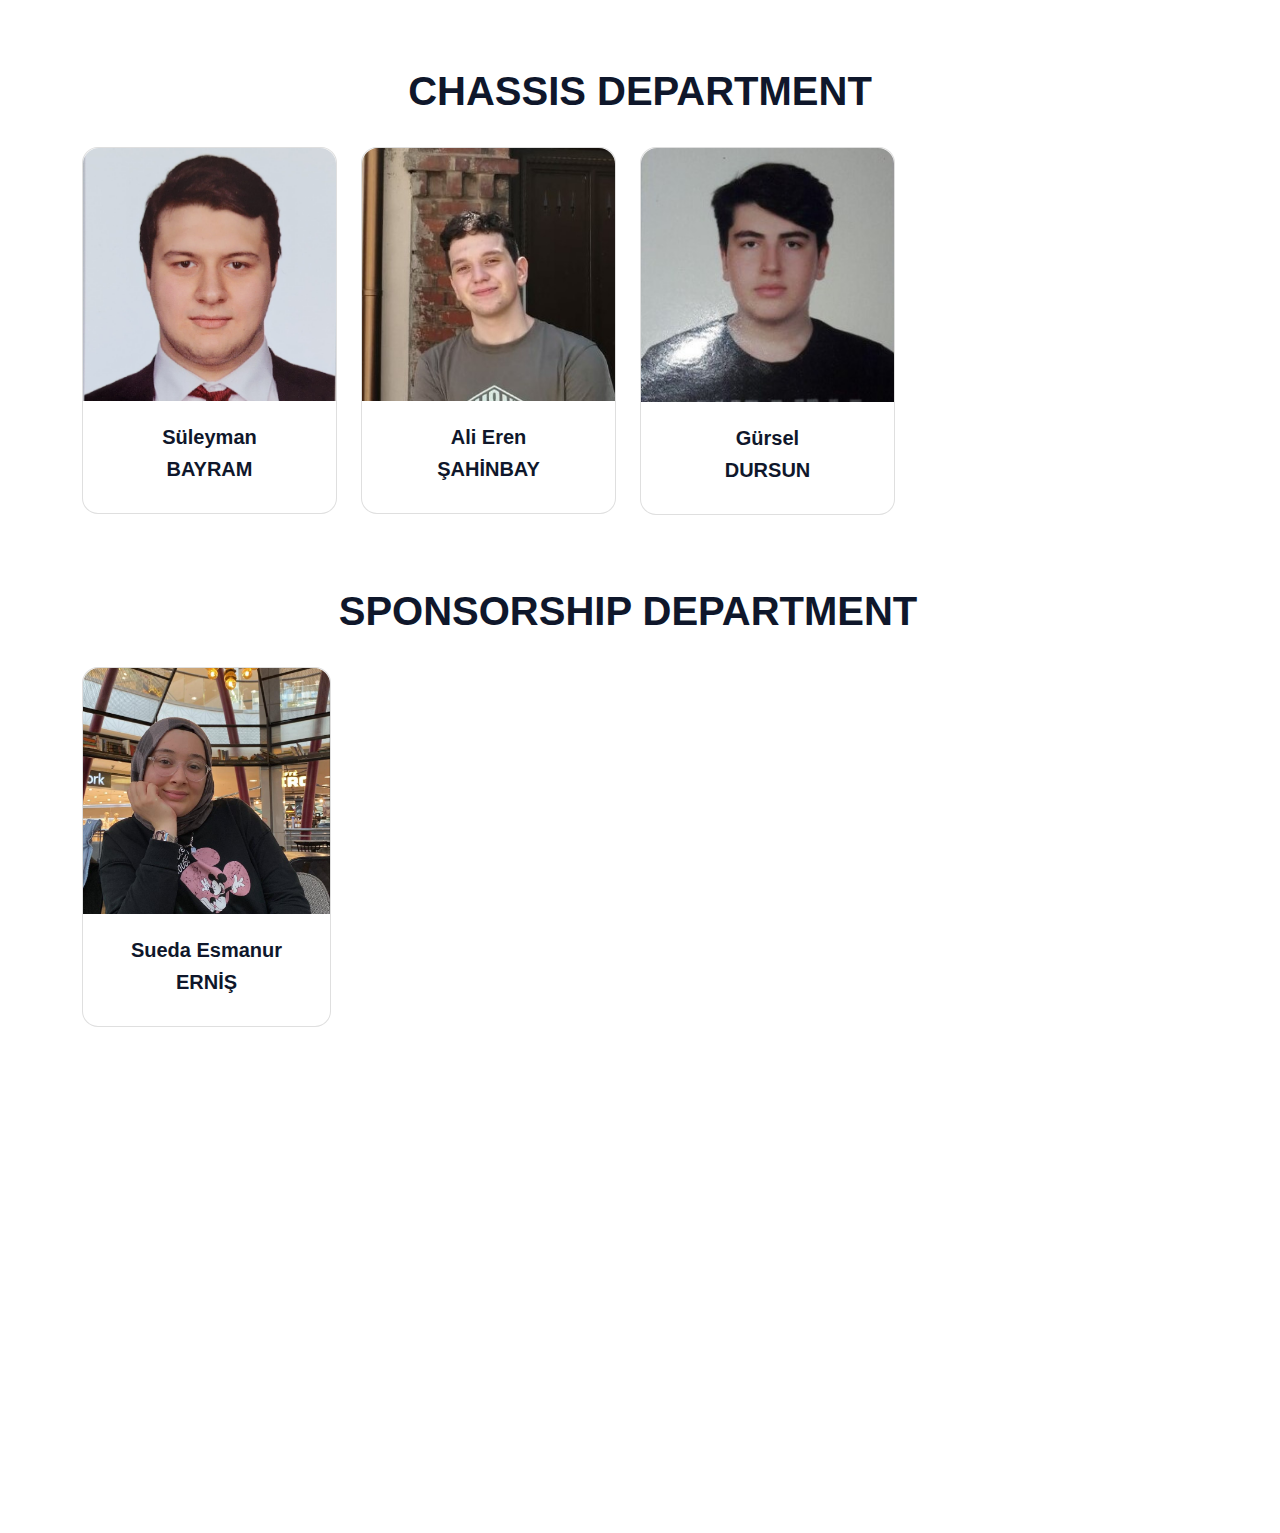
<file: team-en.html>
<!DOCTYPE html>
<html lang="en">

<head>
    <meta charset="utf-8">
    <link rel="icon" href="iucimg/zyro-image.png">
    <title>IUC RACING</title>
    <meta content="width=device-width, initial-scale=1.0" name="viewport">
    <meta content="" name="keywords">
    <meta content="" name="description">

    <!-- Favicon -->
    <link href="img/favicon.ico" rel="icon">

    <!-- Google Web Fonts -->
    <link rel="preconnect" href="https://fonts.googleapis.com">
    <link rel="preconnect" href="https://fonts.gstatic.com" crossorigin>
    <link href="https://fonts.googleapis.com/css2?family=PT+Sans&display=swap" rel="stylesheet">

    <!-- Icon Font Stylesheet -->
    <link href="https://cdnjs.cloudflare.com/ajax/libs/font-awesome/5.10.0/css/all.min.css" rel="stylesheet">
    <link href="https://cdn.jsdelivr.net/npm/bootstrap-icons@1.4.1/font/bootstrap-icons.css" rel="stylesheet">

    <!-- Libraries Stylesheet -->
    <link href="lib/animate/animate.min.css" rel="stylesheet">
    <link href="lib/owlcarousel/assets/owl.carousel.min.css" rel="stylesheet">
    <link href="lib/tempusdominus/css/tempusdominus-bootstrap-4.min.css" rel="stylesheet" />

    <!-- Customized Bootstrap Stylesheet -->
    <link href="css/bootstrap.min.css" rel="stylesheet">

    <!-- Template Stylesheet -->
    <link href="css/style.css" rel="stylesheet">
</head>

<body>
   <div class="container-xxl bg-white p-0">
        <!-- Spinner Start -->
        <div id="spinner" class="show bg-white position-fixed translate-middle w-100 vh-100 top-50 start-50 d-flex align-items-center justify-content-center">
            <div class="spinner-border text-primary" style="width: 3rem; height: 3rem;" role="status">
                <span class="sr-only">Loading...</span>
            </div>
        </div> 
        <!-- Spinner End -->


        <!-- Navbar & Hero Start -->
        <div class="container-xxl position-relative p-0">
            <nav class="navbar navbar-expand-lg navbar-dark bg-dark px-4 px-lg-5 py-3 py-lg-0">
                <a href="" class="navbar-brand p-0">
                    <h1 class="text-primary m-0"><img src="iucimg/g111.png" alt="" style="padding: 8px; margin-bottom: 10px; ";></i>IUC RACING</h1>
                    <!-- <img src="img/logo.png" alt="Logo"> -->
                </a>
                <button class="navbar-toggler" type="button" data-bs-toggle="collapse" data-bs-target="#navbarCollapse">
                    <span class="fa fa-bars"></span>
                </button>
                <div class="collapse navbar-collapse" id="navbarCollapse">
                    <div class="navbar-nav ms-auto py-0 pe-4">
                        <a href="index.html" class="nav-item nav-link ">HOME</a>
                        
                        <a href="team.html" class="nav-item nav-link active">TEAM</a>
                        <a href="form.html" class="nav-item nav-link text-uppercase">Application Form</a>
                        <a href="team.html" class="nav-item nav-link "><i class="fa fa-globe"></i>TR</a>
                    </div>
                </div>
            </nav>

            <div class="container-xxl py-5 bg-dark hero-header mb-5">
                <div class="container my-5 py-5">
                    <div class="row align-items-center g-5">
                        <div class="col-lg-6 text-center text-lg-start">
                            <h1 class="display-3 text-white animated slideInLeft">TEAM<br>
                                MEMBERS</h1>
                            
                        </div>
                        <div class="col-lg-6 text-center text-lg-end overflow-hidden animated slideInRight">
                            <img class="img-fluid " src="iucimg/zyro-image.png" alt="">
                        </div>
                    </div>
                </div>
            </div>
        </div>
        <!-- Navbar & Hero End -->



        <!--dememe-->
        <div class="container-xxl py-5">
          <div class="container">
              <div class="row g-5 align-items-center">
                  
                  <div class="col-lg-6">
                      <h5 class="section-title ff-secondary text-start text-primary fw-normal">Introductıon</h5>
                      <h1 class="mb-4">Departments & Members</h1>
                      <p class="mb-4"> Welcome to the <b>IUC Racing Club!</b> We, as students who have come together under this club, share our love and passion for race cars and motorsports.
                      </p>
                      <p class="mb-4">
                        Among our departments are aerodynamics, chassis, electronics, vehicle dynamics, and many more disciplines. Each student in our club is a skilled and specialized individual in their respective field. We aim to design high-performance vehicles and achieve success in races by working together.
                      </p>
                      <p class="mb-4">
                        By joining the IUC Racing club, you can be a part of this exciting journey with us. As a member of our club, you can put what you've learned into practice, improve your teamwork skills, and develop yourself in the field of motorsports. Come join us at the IUC Racing club and discover the joy of learning with a team dedicated to designing and racing high-performance vehicles!
                      </p>
                      <p class="mb-4">Click <a href="form.html"> here</a> for the membership application form!</p>
                  </div>
                  <div class="col-lg-6">
                      <div class="row g-3">
                          <div class="col-6 text-start">
                              <img class="img-fluid rounded w-100 wow zoomIn" data-wow-delay="0.1s" src="Fotoğraflar/large.jpg">
                          </div>
                          <div class="col-6 text-start">
                              <img class="img-fluid rounded w-75 wow zoomIn" data-wow-delay="0.3s" src="Fotoğraflar/otomobillerde-aerodinamigin-onemi1.jpg" style="margin-top: 25%;">
                          </div>
                          <div class="col-6 text-end">
                              <img class="img-fluid rounded w-75 wow zoomIn" data-wow-delay="0.5s" src="Fotoğraflar/vehicles-03-00024-g001.png">
                          </div>
                          <div class="col-6 text-end">
                              <img class="img-fluid rounded w-100 wow zoomIn" data-wow-delay="0.7s" src="iucimg/vision4.png">
                          </div>
                      </div>
                  </div>
              </div>
          </div>
      </div>
        <!--dememe-->
        

           
        <div class="container mt-4">
            <!-- AERODİNAMİK -->
            <h1 class="mb-4 text-center pt-5 pb-2 text-uppercase">Aerodynamics Department</h1>
      
            <div class="row animated slideInLeft">
                <div class="col-lg-3 col-md-3 col-sm-12 mb-4">
                    <div class="card">
                      <img
                        class="card-img-top"
                        src="iucimg/enessimsek.jpeg"
                        alt="Üye 1"
                      />
                      <div class="card-body">
                        <h5 class="card-title text-center">Enes </h5>
                        <h5 class="card-title text-center">ŞİMŞEK</h5>
                      </div>
                    </div>
                  </div>
                  
                <div class="col-lg-3 col-md-3 col-sm-12 mb-4">
                    <div class="card">
                      <img
                        class="card-img-top"
                        src="iucimg/cebrail.jpg"
                        alt="Üye 1"
                      />
                      <div class="card-body">
                        <h5 class="card-title text-center">Cebrail  </h5>
                        <h5 class="card-title text-center">SAVAŞ</h5>
                      </div>
                    </div>
                  </div>
                  <div class="col-lg-3 col-md-3 col-sm-12 mb-4">
                    <div class="card">
                      <img
                        class="card-img-top"
                        src="Fotoğraflar/Ömer Faruk Girgin-makine mühendisliği 3.sınıf-Aerodinamik.jpeg"
                        alt="Üye 1"
                      />
                      <div class="card-body">
                        <h5 class="card-title text-center">Ömer Faruk </h5>
                        <h5 class="card-title text-center">GİRGİN</h5>
                      </div>
                    </div>
                  </div>
               
                <div class="col-lg-3 col-md-3 col-sm-12 mb-4">
                    <div class="card">
                      <img
                        class="card-img-top"
                        src="Fotoğraflar/Ömer Yılmaz Makine Mühendisliği 2.sınıf-Aerodinamik.jpeg"
                        alt="Üye 1"
                      />
                      <div class="card-body">
                        <h5 class="card-title text-center">Ömer </h5>
                        <h5 class="card-title text-center">YILMAZ</h5>
                      </div>
                    </div>
                  </div>
      
                  
                  <div class="col-lg-3 col-md-3 col-sm-12 mb-4">
                    <div class="card">
                      <img
                        class="card-img-top"
                        src="Fotoğraflar/Burak Refik Erdem 2. sınıf makine mühendisliği-powertrain departmanı.jpeg"
                        alt="Üye 1"
                      />
                      <div class="card-body">
                        <h5 class="card-title text-center">Burak Refik </h5>
                        <h5 class="card-title text-center">ERDEM</h5>
                      </div>
                    </div>
                  </div>
                  <div class="col-lg-3 col-md-3 col-sm-12 mb-4">
                    <div class="card">
                      <img
                        class="card-img-top"
                        src="Fotoğraflar/Hasan Orkun Peker-makine mühendisliği 3.sınıf-aerodinamik.jpeg"
                        alt="Üye 1"
                      />
                      <div class="card-body">
                        <h5 class="card-title text-center">Hasan Orkun </h5>
                        <h5 class="card-title text-center">PEKER</h5>
                      </div>
                    </div>
                  </div>
                  <div class="col-lg-3 col-md-3 col-sm-12 mb-4">
                    <div class="card">
                      <img
                        class="card-img-top"
                        src="Fotoğraflar/Umut Berk Asay-Makine mühendisliği 1.sınıf-aerodinamik.jpeg"
                        alt="Üye 1"
                      />
                      <div class="card-body">
                        <h5 class="card-title text-center">Umut Berk </h5>
                        <h5 class="card-title text-center">ASAY</h5>
                      </div>
                    </div>
                  </div>                  
            </div>
            <!-- ELEKTRONİK-->
            <h1 class="mb-4 text-center pt-5 pb-2 text-uppercase">Electronics Department</h1>
      
            <div class="row animated slideInRight ">
                <div class="col-lg-3 col-md-3 col-sm-12 mb-4">
                <div class="card">
                  <img
                    class="card-img-top"
                    src="Fotoğraflar/Ahmet Hakan DÖNMEZ, Elektrik-elektronik birim kaptanı, 3. Sınıf, elektrik-elektronik mühendisliği bölümü..jpeg"
                    alt="Üye 1"
                  />
                  <div class="card-body">
                    <h5 class=" text-center">Ahmet Hakan </h5>
                    <h5 class="card-title text-center">DÖNMEZ</h5>
                  </div>
                </div>
              </div>
      
              <div class="col-lg-3 col-md-3 col-sm-12 mb-4">
                <div class="card">
                  <img
                    class="card-img-top"
                    src="Fotoğraflar/Gürkan Cin-Elektrik ve elektronik mühendisliği 1.sınıf-elektronik.jpeg"
                    alt="Üye 2"
                  />
                  <div class="card-body">
                    <h5 class="card-title text-center" >Gürkan </h5>
                    <h5 class="card-title text-center " >CİN</h5>
                  </div>
                </div>
              </div>
              <div class="col-lg-3 col-md-3 col-sm-12 mb-4">
                <div class="card">
                  <img
                    class="card-img-top"
                    src="Fotoğraflar/Mehmet Recep Sipahi , Elektrik Elektronik Mühendisliği , 2.sınıf , Elektronik Departmanı.jpeg"
                    alt="Üye 2"
                  />
                  <div class="card-body">
                    <h5 class=" text-center" >Mehmet Recep </h5>
                    <h5 class="card-title text-center " >SİPAHİ</h5>
                  </div>
                </div>
              </div>
              <div class="col-lg-3 col-md-3 col-sm-12 mb-4">
                <div class="card">
                  <img
                    class="card-img-top"
                    src="Fotoğraflar/Sefa Selçuk Soylu Elektrik-Elektronik Müh. 2. Sınıf elektronik departmani.jpeg"
                    alt="Üye 2"
                  />
                  <div class="card-body">
                    <h5 class="card-title text-center">Sefa Selçuk</h5>
                    <h5 class="card-title text-center ">SOYLU</h5>
                  </div>
                </div>
              </div>
              <div class="col-lg-3 col-md-3 col-sm-12 mb-4">
                <div class="card">
                  <img
                    class="card-img-top"
                    src="Fotoğraflar/Münevver Yalçın-Elektrik ve elektronik mühendisliği-2.sınıf-elektronik departmanı.jpeg"
                    alt="Üye 2"
                  />
                  <div class="card-body">
                    <h5 class="card-title text-center" >Münevver </h5>
                    <h5 class="card-title text-center" >YALÇIN</h5>
                  </div>
                </div>
              </div>
              <div class="col-lg-3 col-md-3 col-sm-12 mb-4">
                <div class="card">
                  <img
                    class="card-img-top"
                    src="Fotoğraflar/Samet büyüm, elektrik elektronik mühendisliği 1. Sınıf, elektrik departmanı.jpeg"
                    alt="Üye 2"
                  />
                  <div class="card-body">
                    <h5 class="card-title text-center" >Samet</h5>
                    <h5 class="card-title text-center " >BÜYÜM</h5>
                  </div>
                </div>
              </div>
            </div>
        


       <!-- POWERTRAIN -->
            <h1 class="mb-4 text-center pt-5 pb-2">POWERTRAIN DEPARTMENT</h1>
      
            <div class="row animated slideInLeft">
                <div class="col-lg-3 col-md-3 col-sm-12 mb-4">
                    <div class="card">
                      <img
                        class="card-img-top"
                        src="iucimg/selim.jpg"
                        alt="Üye 1"
                      />
                      <div class="card-body">
                        <h5 class="card-title text-center">Selim Can </h5>
                        <h5 class="card-title text-center">YILDIZ</h5>
                      </div>
                    </div>
                  </div>
                <div class="col-lg-3 col-md-3 col-sm-12 mb-4">
                    <div class="card">
                      <img
                        class="card-img-top"
                        src="Fotoğraflar/Selim Demir-makine mühendisliği 1.sınıf-powertrain departmanı.jpeg"
                        alt="Üye 1"
                      />
                      <div class="card-body">
                        <h5 class="card-title text-center">Selim </h5>
                        <h5 class="card-title text-center">DEMİR</h5>
                      </div>
                    </div>
                  </div>
      
                  <div class="col-lg-3 col-md-3 col-sm-12 mb-4">
                    <div class="card">
                      <img
                        class="card-img-top"
                        src="Fotoğraflar/Ömer Faruk Altınkum, powertrain departmanı,makine  mühendisliği 1.sınıf.jpeg"
                        alt="Üye 1"
                      />
                      <div class="card-body">
                        <h5 class="card-title text-center">Ömer Faruk </h5>
                        <h5 class="card-title text-center">ALTINKUM</h5>
                      </div>
                    </div>
                  </div>
                  <div class="col-lg-3 col-md-3 col-sm-12 mb-4">
                    <div class="card">
                      <img
                        class="card-img-top"
                        src="Fotoğraflar/Burak Refik Erdem 2. sınıf makine mühendisliği-powertrain departmanı.jpeg"
                        alt="Üye 1"
                      />
                      <div class="card-body">
                        <h5 class="card-title text-center">Burak Refik </h5>
                        <h5 class="card-title text-center">ERDEM</h5>
                      </div>
                    </div>
                  </div>
                  <div class="col-lg-3 col-md-3 col-sm-12 mb-4">
                    <div class="card">
                      <img
                        class="card-img-top"
                        src="Fotoğraflar/Mehmet Karabulut Powertrain Departmanı Makine Mühendisliği 2. sınıf.jpeg"
                        alt="Üye 1"
                      />
                      <div class="card-body">
                        <h5 class="card-title text-center">Mehmet </h5>
                        <h5 class="card-title text-center">KARABULUT</h5>
                      </div>
                    </div>
                  </div>
                  <div class="col-lg-3 col-md-3 col-sm-12 mb-4">
                    <div class="card">
                      <img
                        class="card-img-top"
                        src="Fotoğraflar/Yağmur Senem Bulut powertrain departmanı makine mühendisliği 2.sınıf.jpeg"
                        alt="Üye 1"
                      />
                      <div class="card-body">
                        <h5 class=" text-center">Yağmur Senem </h5>
                        <h5 class="card-title text-center">BULUT</h5>
                      </div>
                    </div>
                  </div>
                  
            </div>

            
        <!-- ARAÇ DİNAMİĞİ-->
        
        <h1 class="mb-4 text-center pt-5 pb-2 text-uppercase">Vehicle Dynamics DepartmenT</h1>
      
        <div class="row animated slideInRight">
            <div class="col-lg-3 col-md-3 col-sm-12 mb-4">
                <div class="card">
                  <img
                    class="card-img-top"
                    src="Fotoğraflar/Duhan YAZICI-Araç Dinamikleri-4.Sınıf-Makine Bölümü.jpeg"
                    alt="Üye 1"
                  />
                  <div class="card-body">
                    <h5 class="card-title text-center">Duhan </h5>
                    <h5 class="card-title text-center">YAZICI</h5>
                  </div>
                </div>
              </div>
              
            <div class="col-lg-3 col-md-3 col-sm-12 mb-4">
                <div class="card">
                  <img
                    class="card-img-top"
                    src="Fotoğraflar/Kerem Demir Makine Mühendisliği 1. Sınıf  araç dinamiği departmanı.jpeg"
                    alt="Üye 1"
                  />
                  <div class="card-body">
                    <h5 class="card-title text-center">Kerem </h5>
                    <h5 class="card-title text-center">DEMİR</h5>
                  </div>
                </div>
              </div>
              <div class="col-lg-3 col-md-3 col-sm-12 mb-4">
                <div class="card">
                  <img
                    class="card-img-top"
                    src="Fotoğraflar/Mert Kelle- makine mühendisliğİ 3.sınıf-Araç dinamiği.jpeg"
                    alt="Üye 1"
                  />
                  <div class="card-body">
                    <h5 class="card-title text-center">Mert </h5>
                    <h5 class="card-title text-center">KELLE</h5>
                  </div>
                </div>
              </div>
           
            <div class="col-lg-3 col-md-3 col-sm-12 mb-4">
                <div class="card">
                  <img
                    class="card-img-top"
                    src="Fotoğraflar/ufukfoto.jpg"
                    alt="Üye 1"
                  />
                  <div class="card-body">
                    <h5 class="card-title text-center">Ufuk Alper</h5>
                    <h5 class="card-title text-center">ŞİMŞEK</h5>
                  </div>
                </div>
              </div>


              <!-- ŞASİ-->
        
        <h1 class="mb-4 text-center pt-5 pb-2 text-uppercase">Chassis Department</h1>
      
        <div class="row animated slideInLeft">
            <div class="col-lg-3 col-md-3 col-sm-12 mb-4">
                <div class="card">
                  <img
                    class="card-img-top"
                    src="Fotoğraflar/Süleyman Bayram-Metalurji ve Malzeme Mühendisliği 2.sınıf-Şasi Departmanı.jpeg"
                    alt="Üye 1"
                  />
                  <div class="card-body">
                    <h5 class="card-title text-center">Süleyman </h5>
                    <h5 class="card-title text-center">BAYRAM</h5>
                  </div>
                </div>
              </div>
              
            <div class="col-lg-3 col-md-3 col-sm-12 mb-4">
                <div class="card">
                  <img
                    class="card-img-top"
                    src="Fotoğraflar/Ali Eren Şahinbay- Metalurji ve Malzeme Mühendisliği - Hazırlık- Sponsorluk Deparmanı ve Şasi Departmanı.jpeg"
                    alt="Üye 1"
                  />
                  <div class="card-body">
                    <h5 class="card-title text-center">Ali Eren </h5>
                    <h5 class="card-title text-center">ŞAHİNBAY</h5>
                  </div>
                </div>
              </div>
              <div class="col-lg-3 col-md-3 col-sm-12 mb-4">
                <div class="card">
                  <img
                    class="card-img-top"
                    src="iucimg/gürsel.jpg"
                    alt="Üye 1"
                  />
                  <div class="card-body">
                    <h5 class="card-title text-center">Gürsel </h5>
                    <h5 class="card-title text-center">DURSUN</h5>
                  </div>
                </div>
              </div>

              <!-- SPONSOR-->
        
        <h1 class="mb-4 text-center pt-5 pb-2 text-uppercase">Sponsorship Department</h1>
      
        <div class="row animated slideInRight">
            <div class="col-lg-3 col-md-3 col-sm-12 mb-4">
                <div class="card">
                  <img
                    class="card-img-top"
                    src="Fotoğraflar/Sueda Esmanur Erdiş-Çevre Mühendisliği 2.sınıf-sponsorluk departmanı.jpeg"
                    alt="Üye 1"
                  />
                  <div class="card-body">
                    <h5 class="text-center">Sueda Esmanur </h5>
                    <h5 class="card-title text-center">ERNİŞ</h5>
                  </div>
                </div>
              </div>                  
        </div>
        
        

        


        
  

        <!-- Footer Start -->
        <div class="container-fluid bg-dark text-light footer pt-5 mt-5 wow fadeIn" data-wow-delay="0.1s">
            <div class="container py-5">
                <div class="row g-5">
                    <div class="col-lg-3 col-md-8">
                        <h4 class="section-title ff-secondary text-start text-primary fw-normal mb-4">Kurumsal</h4>
                        <a class="btn btn-link" href="index.html">About</a>
                        
                        <a class="btn btn-link" href="team.html">Team</a>
                       
                    </div>
                    <div class="col-lg-3 col-md-8">
                        <h4 class="section-title ff-secondary text-start text-primary fw-normal mb-4">Contact</h4>
                        <p class="mb-2"><i class="fa fa-map-marker-alt me-3"></i>Bağlariçi Cd. No:7, 34320 Avcılar/İstanbul</p>
                        <p class="mb-2"><i class="fa fa-phone-alt me-3"></i>+90 544 223 76 27   </p>
                        <p class="mb-2"><i class="fa fa-envelope me-3"></i>iucracingfs@gmail.com</p>
                        <div class="d-flex pt-2">
                            <a class="btn btn-outline-light btn-social" href="https://www.twitter.com/iucracing"><i class="fab fa-twitter"></i></a>
                            <a class="btn btn-outline-light btn-social" href="https://www.instagram.com/iucracing"><i class="fab fa-instagram"></i></a>
                            <a class="btn btn-outline-light btn-social" href="https://www.linkedin.com/company/iuc-racing/about/"><i class="fab fa-linkedin-in"></i></a>
                        </div>
                    </div>
                    <div class="col-lg-3 col-md-12">
                        <h5 class=" ff-secondary text-center text-primary fw-bolder mb-4 ">Citius</h5>
                        <h5 class=" ff-secondary text-center text-primary fw-bolder mb-4 ">Fortius</h5>
                        <h5 class=" ff-secondary text-center text-primary fw-bolder mb-4 ">Altius</h5>
                    </div>
                </div>
            </div>
            <div class="container">
                <div class="copyright">
                    <div class="row">
                        <div class="col-md-6 text-center text-md-start mb-3 mb-md-0">
                            &copy; <a class="border-bottom" href="#">IUC RACING</a>, All Right Reserved. 
							
							
                        </div>
                    </div>
                </div>
            </div>
        </div>
        <!-- Footer End -->


        

    <!-- JavaScript Libraries -->
    <script src="https://code.jquery.com/jquery-3.4.1.min.js"></script>
    <script src="https://cdn.jsdelivr.net/npm/bootstrap@5.0.0/dist/js/bootstrap.bundle.min.js"></script>
    <script src="lib/wow/wow.min.js"></script>
    <script src="lib/easing/easing.min.js"></script>
    <script src="lib/waypoints/waypoints.min.js"></script>
    <script src="lib/counterup/counterup.min.js"></script>
    <script src="lib/owlcarousel/owl.carousel.min.js"></script>
    <script src="lib/tempusdominus/js/moment.min.js"></script>
    <script src="lib/tempusdominus/js/moment-timezone.min.js"></script>
    <script src="lib/tempusdominus/js/tempusdominus-bootstrap-4.min.js"></script>
    <script src="https://code.jquery.com/jquery-3.5.1.slim.min.js"></script>
  <script src="https://cdn.jsdelivr.net/npm/popper.js@1.16.0/dist/umd/popper.min.js"></script>
  <script src="https://maxcdn.bootstrapcdn.com/bootstrap/4.5.2/js/bootstrap.min.js"></script>

    <!-- Template Javascript -->
    <script src="js/main.js"></script>
</body>

</html>
</file>
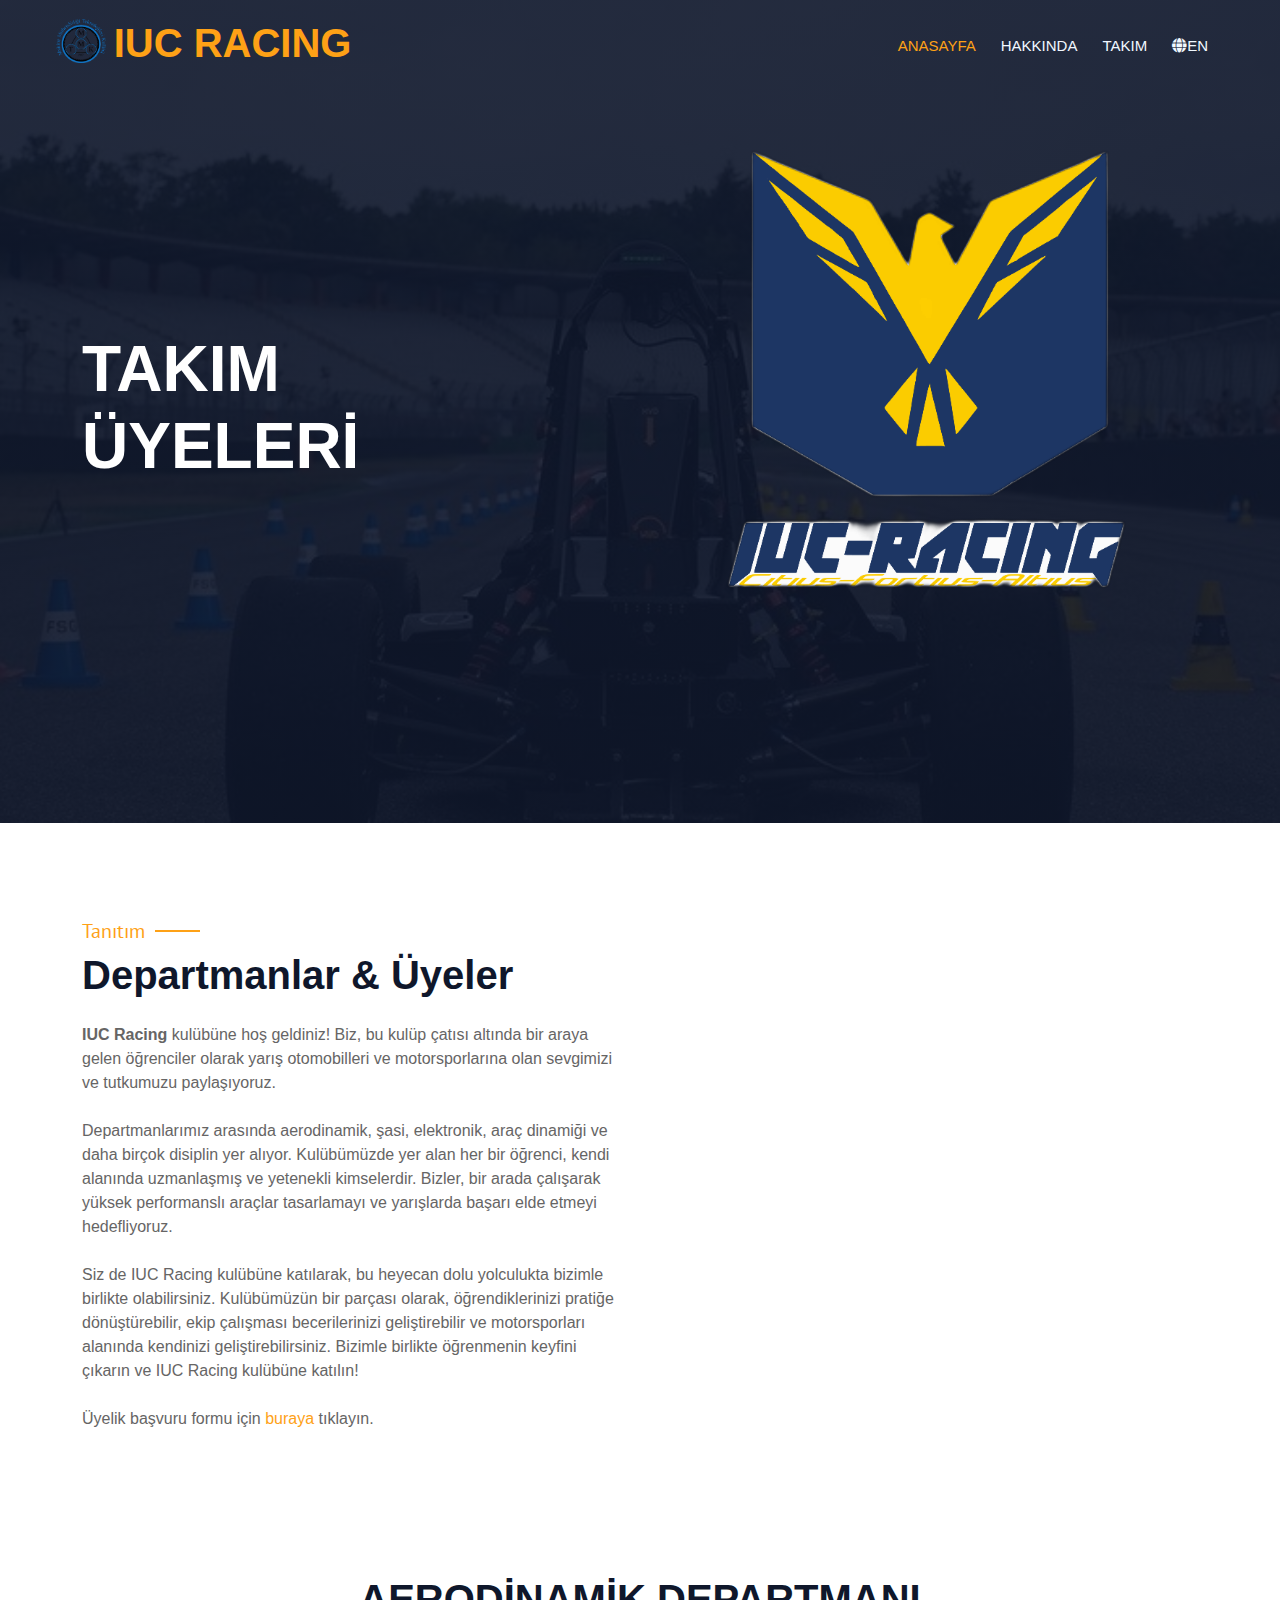
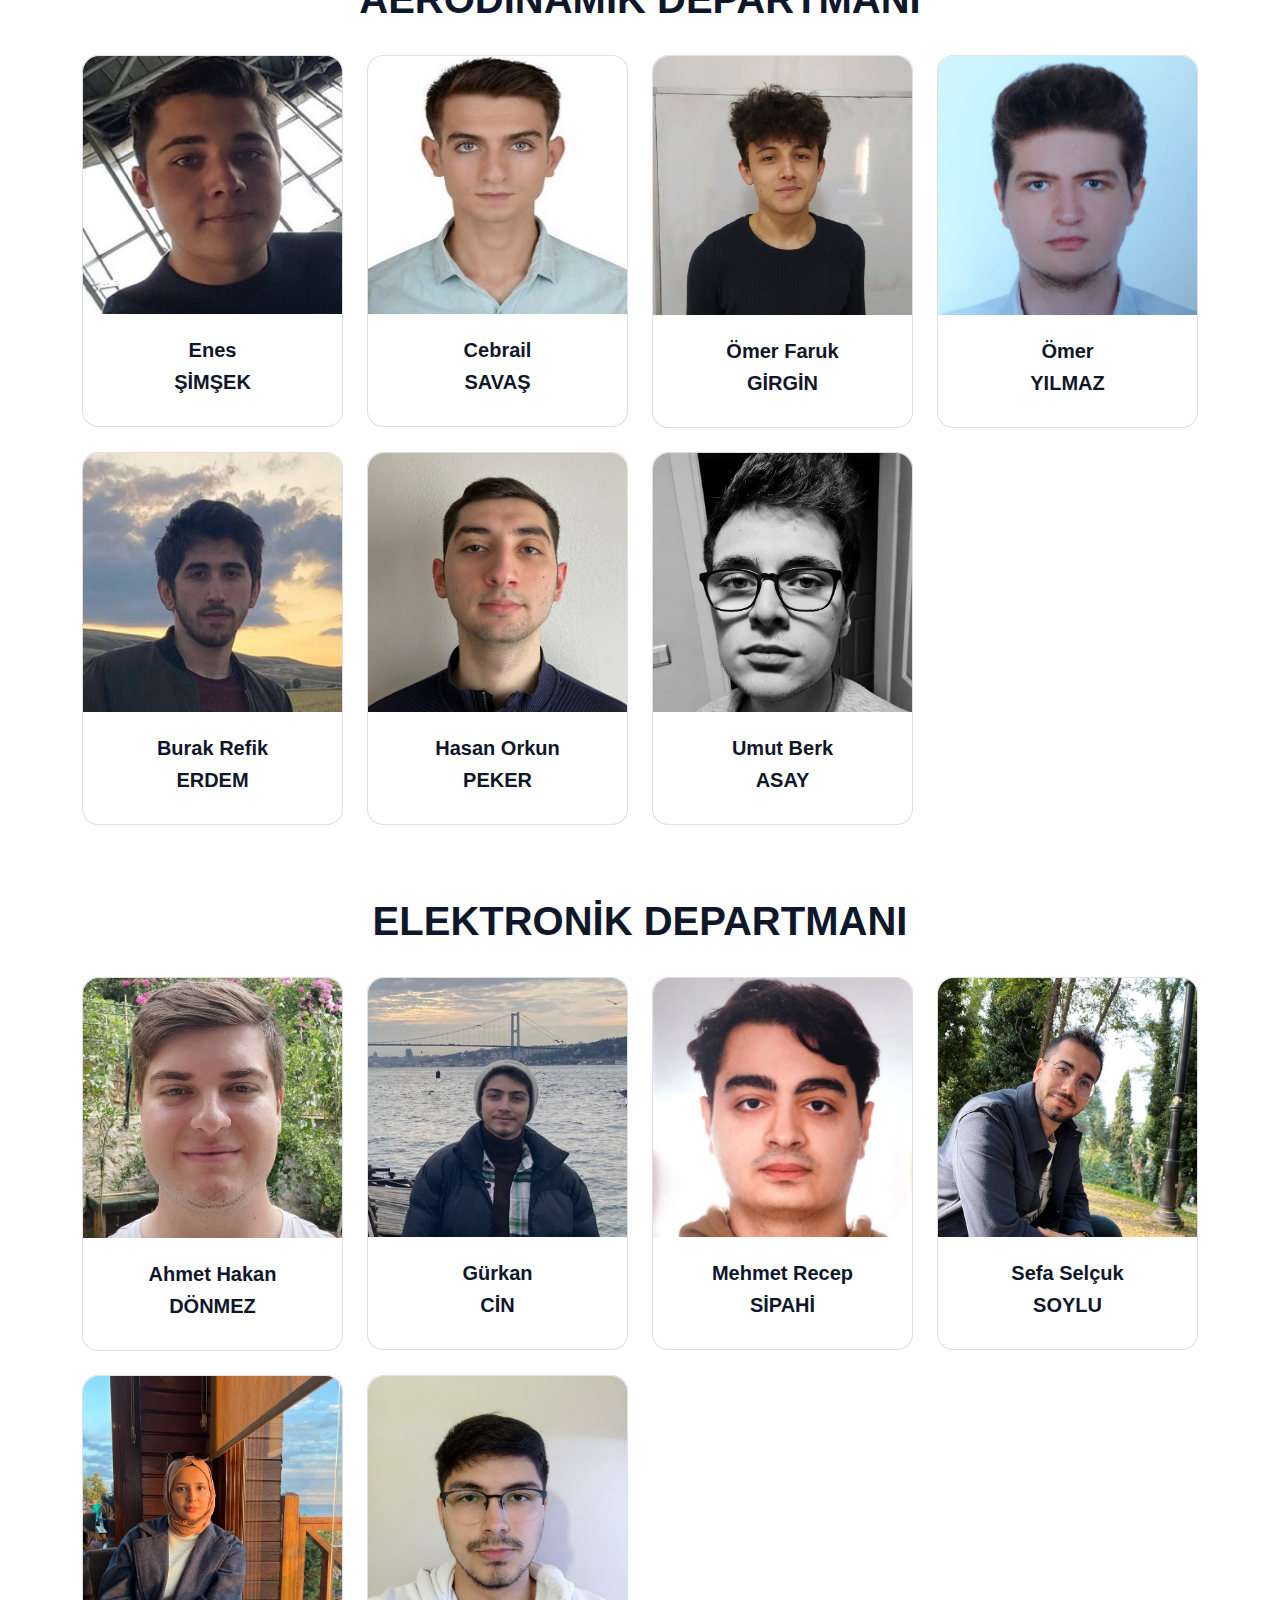
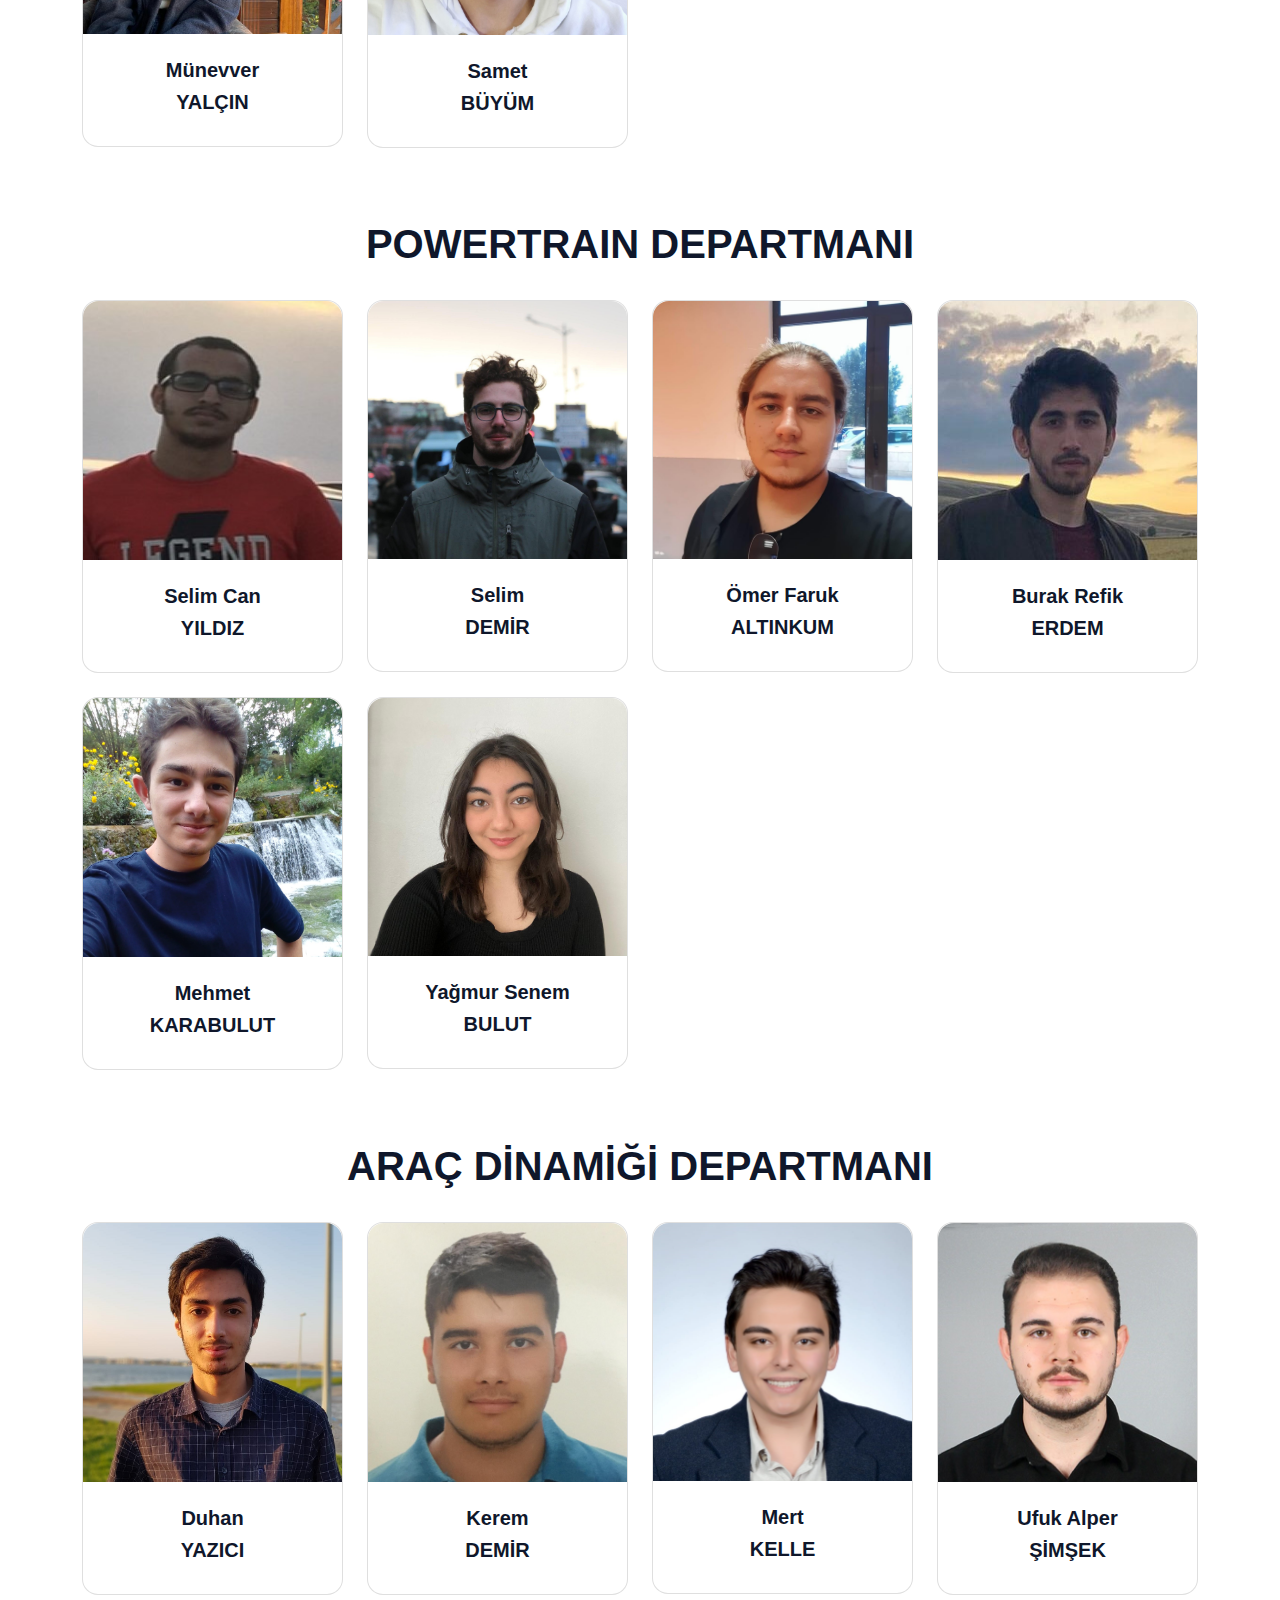
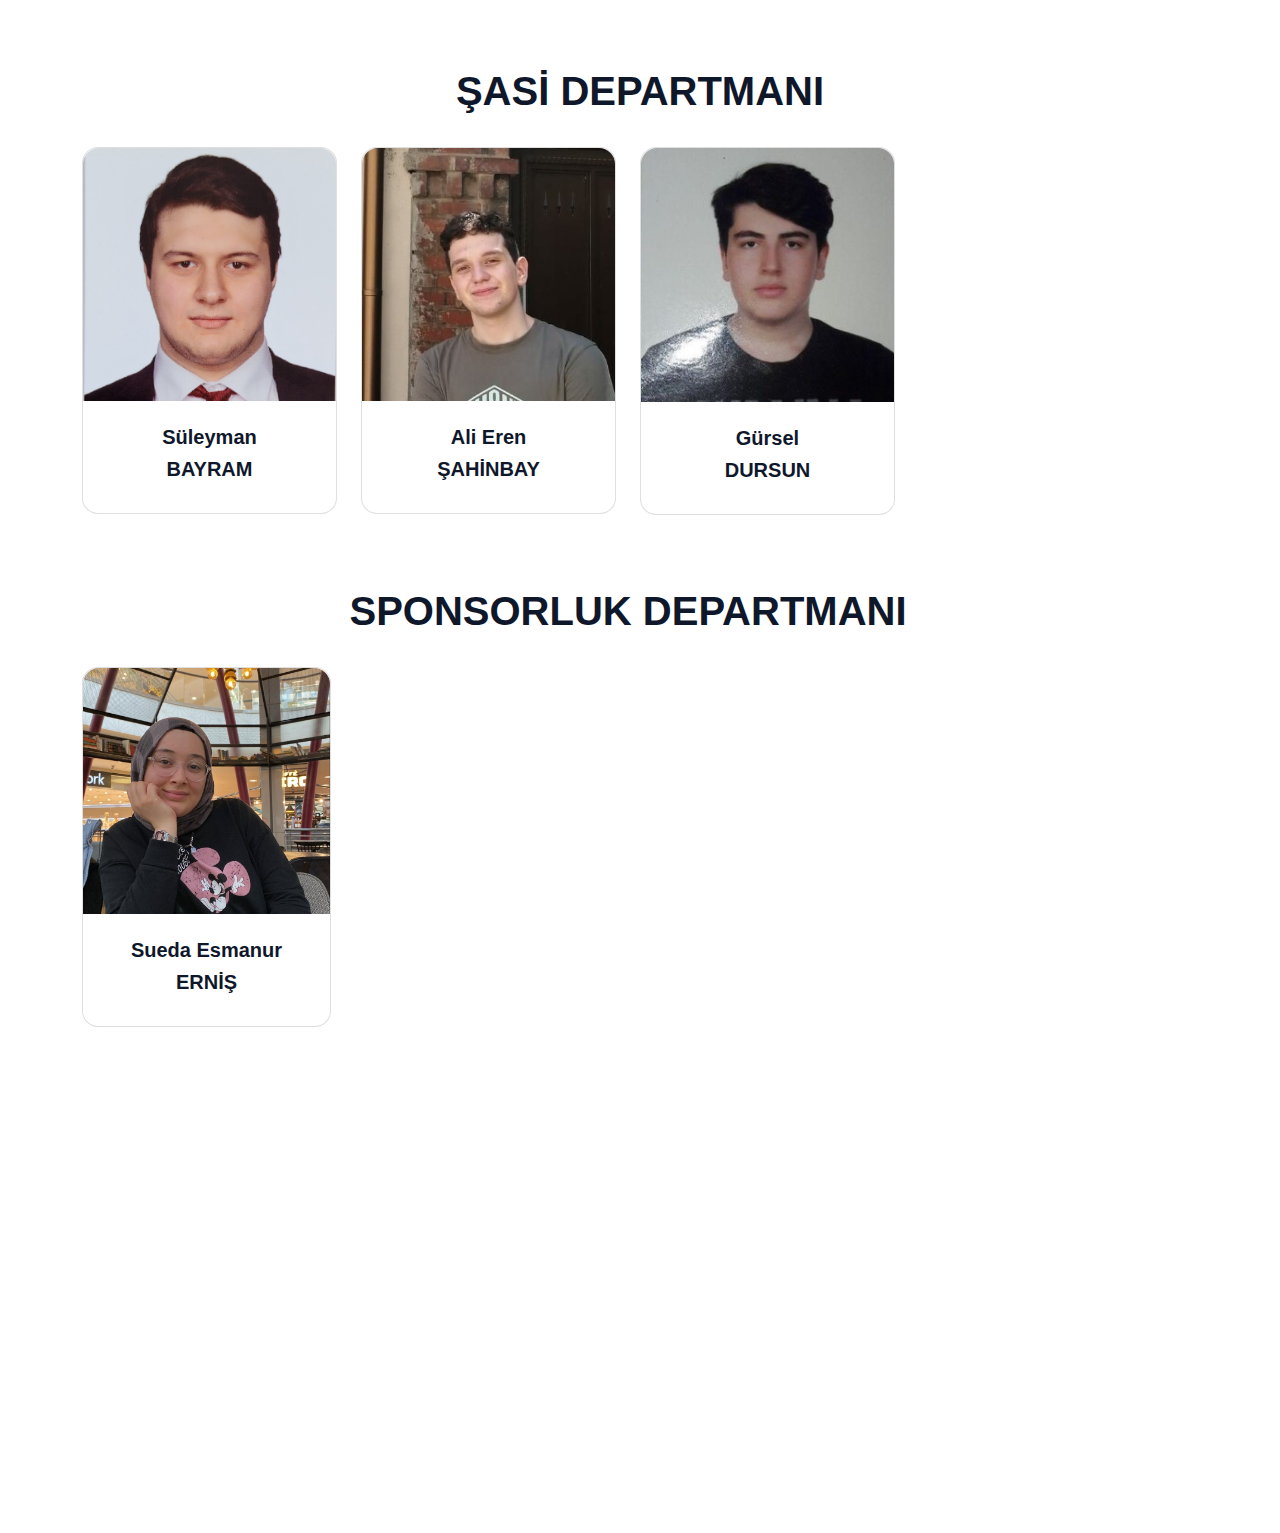
<file: team.html>
<!DOCTYPE html>
<html lang="en">

<head>
    <meta charset="utf-8">
    <title>Restoran - Bootstrap Restaurant Template</title>
    <meta content="width=device-width, initial-scale=1.0" name="viewport">
    <meta content="" name="keywords">
    <meta content="" name="description">

    <!-- Favicon -->
    <link href="img/favicon.ico" rel="icon">

    <!-- Google Web Fonts -->
    <link rel="preconnect" href="https://fonts.googleapis.com">
    <link rel="preconnect" href="https://fonts.gstatic.com" crossorigin>
    <link href="https://fonts.googleapis.com/css2?family=PT+Sans&display=swap" rel="stylesheet">

    <!-- Icon Font Stylesheet -->
    <link href="https://cdnjs.cloudflare.com/ajax/libs/font-awesome/5.10.0/css/all.min.css" rel="stylesheet">
    <link href="https://cdn.jsdelivr.net/npm/bootstrap-icons@1.4.1/font/bootstrap-icons.css" rel="stylesheet">

    <!-- Libraries Stylesheet -->
    <link href="lib/animate/animate.min.css" rel="stylesheet">
    <link href="lib/owlcarousel/assets/owl.carousel.min.css" rel="stylesheet">
    <link href="lib/tempusdominus/css/tempusdominus-bootstrap-4.min.css" rel="stylesheet" />

    <!-- Customized Bootstrap Stylesheet -->
    <link href="css/bootstrap.min.css" rel="stylesheet">

    <!-- Template Stylesheet -->
    <link href="css/style.css" rel="stylesheet">
</head>

<body>
   <div class="container-xxl bg-white p-0">
        <!-- Spinner Start -->
        <div id="spinner" class="show bg-white position-fixed translate-middle w-100 vh-100 top-50 start-50 d-flex align-items-center justify-content-center">
            <div class="spinner-border text-primary" style="width: 3rem; height: 3rem;" role="status">
                <span class="sr-only">Loading...</span>
            </div>
        </div> 
        <!-- Spinner End -->


        <!-- Navbar & Hero Start -->
        <div class="container-xxl position-relative p-0">
            <nav class="navbar navbar-expand-lg navbar-dark bg-dark px-4 px-lg-5 py-3 py-lg-0">
                <a href="" class="navbar-brand p-0">
                    <h1 class="text-primary m-0"><img src="iucimg/g111.png" alt="" style="padding: 8px; margin-bottom: 10px; ";></i>IUC RACING</h1>
                    <!-- <img src="img/logo.png" alt="Logo"> -->
                </a>
                <button class="navbar-toggler" type="button" data-bs-toggle="collapse" data-bs-target="#navbarCollapse">
                    <span class="fa fa-bars"></span>
                </button>
                <div class="collapse navbar-collapse" id="navbarCollapse">
                    <div class="navbar-nav ms-auto py-0 pe-4">
                        <a href="index.html" class="nav-item nav-link active">Anasayfa</a>
                        <a href="#about" class="nav-item nav-link">Hakkında</a>
                        <a href="#team" class="nav-item nav-link">Takım</a>
                        <a href="index-en.html" class="nav-item nav-link "><i class="fa fa-globe"></i>En</a>
                    </div>
                </div>
            </nav>

            <div class="container-xxl py-5 bg-dark hero-header mb-5">
                <div class="container my-5 py-5">
                    <div class="row align-items-center g-5">
                        <div class="col-lg-6 text-center text-lg-start">
                            <h1 class="display-3 text-white animated slideInLeft">TAKIM <br>
                                ÜYELERİ</h1>
                            
                        </div>
                        <div class="col-lg-6 text-center text-lg-end overflow-hidden animated slideInRight">
                            <img class="img-fluid " src="iucimg/zyro-image.png" alt="">
                        </div>
                    </div>
                </div>
            </div>
        </div>
        <!-- Navbar & Hero End -->



        <!--dememe-->
        <div class="container-xxl py-5">
          <div class="container">
              <div class="row g-5 align-items-center">
                  
                  <div class="col-lg-6">
                      <h5 class="section-title ff-secondary text-start text-primary fw-normal">Tanıtım</h5>
                      <h1 class="mb-4">Departmanlar & Üyeler</h1>
                      <p class="mb-4"> <b>IUC Racing</b> kulübüne hoş geldiniz! Biz, bu kulüp çatısı altında bir araya gelen öğrenciler olarak yarış otomobilleri ve motorsporlarına olan sevgimizi ve tutkumuzu paylaşıyoruz. 
                      </p>
                      <p class="mb-4">
                        Departmanlarımız arasında aerodinamik, şasi, elektronik, araç dinamiği ve daha birçok disiplin yer alıyor. Kulübümüzde yer alan her bir öğrenci, kendi alanında uzmanlaşmış ve yetenekli kimselerdir. Bizler, bir arada çalışarak yüksek performanslı araçlar tasarlamayı ve yarışlarda başarı elde etmeyi hedefliyoruz.
                      </p>
                      <p class="mb-4">
                        Siz de IUC Racing kulübüne katılarak, bu heyecan dolu yolculukta bizimle birlikte olabilirsiniz. Kulübümüzün bir parçası olarak, öğrendiklerinizi pratiğe dönüştürebilir, ekip çalışması becerilerinizi geliştirebilir ve motorsporları alanında kendinizi geliştirebilirsiniz. Bizimle birlikte öğrenmenin keyfini çıkarın ve IUC Racing kulübüne katılın!
                      </p>
                      <p class="mb-4">Üyelik başvuru formu için <a href="test.html"> buraya </a>tıklayın.</p>
                  </div>
                  <div class="col-lg-6">
                      <div class="row g-3">
                          <div class="col-6 text-start">
                              <img class="img-fluid rounded w-100 wow zoomIn" data-wow-delay="0.1s" src="Fotoğraflar/large.jpg">
                          </div>
                          <div class="col-6 text-start">
                              <img class="img-fluid rounded w-75 wow zoomIn" data-wow-delay="0.3s" src="Fotoğraflar/otomobillerde-aerodinamigin-onemi1.jpg" style="margin-top: 25%;">
                          </div>
                          <div class="col-6 text-end">
                              <img class="img-fluid rounded w-75 wow zoomIn" data-wow-delay="0.5s" src="Fotoğraflar/vehicles-03-00024-g001.png">
                          </div>
                          <div class="col-6 text-end">
                              <img class="img-fluid rounded w-100 wow zoomIn" data-wow-delay="0.7s" src="iucimg/vision4.png">
                          </div>
                      </div>
                  </div>
              </div>
          </div>
      </div>
        <!--dememe-->
        

           
        <div class="container mt-4">
            <!-- AERODİNAMİK -->
            <h1 class="mb-4 text-center pt-5 pb-2">AERODİNAMİK DEPARTMANI</h1>
      
            <div class="row animated slideInLeft">
                <div class="col-lg-3 col-md-3 col-sm-12 mb-4">
                    <div class="card">
                      <img
                        class="card-img-top"
                        src="iucimg/enessimsek.jpeg"
                        alt="Üye 1"
                      />
                      <div class="card-body">
                        <h5 class="card-title text-center">Enes </h5>
                        <h5 class="card-title text-center">ŞİMŞEK</h5>
                      </div>
                    </div>
                  </div>
                  
                <div class="col-lg-3 col-md-3 col-sm-12 mb-4">
                    <div class="card">
                      <img
                        class="card-img-top"
                        src="iucimg/cebrail.jpg"
                        alt="Üye 1"
                      />
                      <div class="card-body">
                        <h5 class="card-title text-center">Cebrail  </h5>
                        <h5 class="card-title text-center">SAVAŞ</h5>
                      </div>
                    </div>
                  </div>
                  <div class="col-lg-3 col-md-3 col-sm-12 mb-4">
                    <div class="card">
                      <img
                        class="card-img-top"
                        src="Fotoğraflar/Ömer Faruk Girgin-makine mühendisliği 3.sınıf-Aerodinamik.jpeg"
                        alt="Üye 1"
                      />
                      <div class="card-body">
                        <h5 class="card-title text-center">Ömer Faruk </h5>
                        <h5 class="card-title text-center">GİRGİN</h5>
                      </div>
                    </div>
                  </div>
               
                <div class="col-lg-3 col-md-3 col-sm-12 mb-4">
                    <div class="card">
                      <img
                        class="card-img-top"
                        src="Fotoğraflar/Ömer Yılmaz Makine Mühendisliği 2.sınıf-Aerodinamik.jpeg"
                        alt="Üye 1"
                      />
                      <div class="card-body">
                        <h5 class="card-title text-center">Ömer </h5>
                        <h5 class="card-title text-center">YILMAZ</h5>
                      </div>
                    </div>
                  </div>
      
                  
                  <div class="col-lg-3 col-md-3 col-sm-12 mb-4">
                    <div class="card">
                      <img
                        class="card-img-top"
                        src="Fotoğraflar/Burak Refik Erdem 2. sınıf makine mühendisliği-powertrain departmanı.jpeg"
                        alt="Üye 1"
                      />
                      <div class="card-body">
                        <h5 class="card-title text-center">Burak Refik </h5>
                        <h5 class="card-title text-center">ERDEM</h5>
                      </div>
                    </div>
                  </div>
                  <div class="col-lg-3 col-md-3 col-sm-12 mb-4">
                    <div class="card">
                      <img
                        class="card-img-top"
                        src="Fotoğraflar/Hasan Orkun Peker-makine mühendisliği 3.sınıf-aerodinamik.jpeg"
                        alt="Üye 1"
                      />
                      <div class="card-body">
                        <h5 class="card-title text-center">Hasan Orkun </h5>
                        <h5 class="card-title text-center">PEKER</h5>
                      </div>
                    </div>
                  </div>
                  <div class="col-lg-3 col-md-3 col-sm-12 mb-4">
                    <div class="card">
                      <img
                        class="card-img-top"
                        src="Fotoğraflar/Umut Berk Asay-Makine mühendisliği 1.sınıf-aerodinamik.jpeg"
                        alt="Üye 1"
                      />
                      <div class="card-body">
                        <h5 class="card-title text-center">Umut Berk </h5>
                        <h5 class="card-title text-center">ASAY</h5>
                      </div>
                    </div>
                  </div>                  
            </div>
            <!-- ELEKTRONİK-->
            <h1 class="mb-4 text-center pt-5 pb-2">ELEKTRONİK DEPARTMANI</h1>
      
            <div class="row animated slideInRight ">
                <div class="col-lg-3 col-md-3 col-sm-12 mb-4">
                <div class="card">
                  <img
                    class="card-img-top"
                    src="Fotoğraflar/Ahmet Hakan DÖNMEZ, Elektrik-elektronik birim kaptanı, 3. Sınıf, elektrik-elektronik mühendisliği bölümü..jpeg"
                    alt="Üye 1"
                  />
                  <div class="card-body">
                    <h5 class=" text-center">Ahmet Hakan </h5>
                    <h5 class="card-title text-center">DÖNMEZ</h5>
                  </div>
                </div>
              </div>
      
              <div class="col-lg-3 col-md-3 col-sm-12 mb-4">
                <div class="card">
                  <img
                    class="card-img-top"
                    src="Fotoğraflar/Gürkan Cin-Elektrik ve elektronik mühendisliği 1.sınıf-elektronik.jpeg"
                    alt="Üye 2"
                  />
                  <div class="card-body">
                    <h5 class="card-title text-center" >Gürkan </h5>
                    <h5 class="card-title text-center " >CİN</h5>
                  </div>
                </div>
              </div>
              <div class="col-lg-3 col-md-3 col-sm-12 mb-4">
                <div class="card">
                  <img
                    class="card-img-top"
                    src="Fotoğraflar/Mehmet Recep Sipahi , Elektrik Elektronik Mühendisliği , 2.sınıf , Elektronik Departmanı.jpeg"
                    alt="Üye 2"
                  />
                  <div class="card-body">
                    <h5 class=" text-center" >Mehmet Recep </h5>
                    <h5 class="card-title text-center " >SİPAHİ</h5>
                  </div>
                </div>
              </div>
              <div class="col-lg-3 col-md-3 col-sm-12 mb-4">
                <div class="card">
                  <img
                    class="card-img-top"
                    src="Fotoğraflar/Sefa Selçuk Soylu Elektrik-Elektronik Müh. 2. Sınıf elektronik departmani.jpeg"
                    alt="Üye 2"
                  />
                  <div class="card-body">
                    <h5 class="card-title text-center">Sefa Selçuk</h5>
                    <h5 class="card-title text-center ">SOYLU</h5>
                  </div>
                </div>
              </div>
              <div class="col-lg-3 col-md-3 col-sm-12 mb-4">
                <div class="card">
                  <img
                    class="card-img-top"
                    src="Fotoğraflar/Münevver Yalçın-Elektrik ve elektronik mühendisliği-2.sınıf-elektronik departmanı.jpeg"
                    alt="Üye 2"
                  />
                  <div class="card-body">
                    <h5 class="card-title text-center" >Münevver </h5>
                    <h5 class="card-title text-center" >YALÇIN</h5>
                  </div>
                </div>
              </div>
              <div class="col-lg-3 col-md-3 col-sm-12 mb-4">
                <div class="card">
                  <img
                    class="card-img-top"
                    src="Fotoğraflar/Samet büyüm, elektrik elektronik mühendisliği 1. Sınıf, elektrik departmanı.jpeg"
                    alt="Üye 2"
                  />
                  <div class="card-body">
                    <h5 class="card-title text-center" >Samet</h5>
                    <h5 class="card-title text-center " >BÜYÜM</h5>
                  </div>
                </div>
              </div>
            </div>
        


       <!-- POWERTRAIN -->
            <h1 class="mb-4 text-center pt-5 pb-2">POWERTRAIN DEPARTMANI</h1>
      
            <div class="row animated slideInLeft">
                <div class="col-lg-3 col-md-3 col-sm-12 mb-4">
                    <div class="card">
                      <img
                        class="card-img-top"
                        src="iucimg/selim.jpg"
                        alt="Üye 1"
                      />
                      <div class="card-body">
                        <h5 class="card-title text-center">Selim Can </h5>
                        <h5 class="card-title text-center">YILDIZ</h5>
                      </div>
                    </div>
                  </div>
                <div class="col-lg-3 col-md-3 col-sm-12 mb-4">
                    <div class="card">
                      <img
                        class="card-img-top"
                        src="Fotoğraflar/Selim Demir-makine mühendisliği 1.sınıf-powertrain departmanı.jpeg"
                        alt="Üye 1"
                      />
                      <div class="card-body">
                        <h5 class="card-title text-center">Selim </h5>
                        <h5 class="card-title text-center">DEMİR</h5>
                      </div>
                    </div>
                  </div>
      
                  <div class="col-lg-3 col-md-3 col-sm-12 mb-4">
                    <div class="card">
                      <img
                        class="card-img-top"
                        src="Fotoğraflar/Ömer Faruk Altınkum, powertrain departmanı,makine  mühendisliği 1.sınıf.jpeg"
                        alt="Üye 1"
                      />
                      <div class="card-body">
                        <h5 class="card-title text-center">Ömer Faruk </h5>
                        <h5 class="card-title text-center">ALTINKUM</h5>
                      </div>
                    </div>
                  </div>
                  <div class="col-lg-3 col-md-3 col-sm-12 mb-4">
                    <div class="card">
                      <img
                        class="card-img-top"
                        src="Fotoğraflar/Burak Refik Erdem 2. sınıf makine mühendisliği-powertrain departmanı.jpeg"
                        alt="Üye 1"
                      />
                      <div class="card-body">
                        <h5 class="card-title text-center">Burak Refik </h5>
                        <h5 class="card-title text-center">ERDEM</h5>
                      </div>
                    </div>
                  </div>
                  <div class="col-lg-3 col-md-3 col-sm-12 mb-4">
                    <div class="card">
                      <img
                        class="card-img-top"
                        src="Fotoğraflar/Mehmet Karabulut Powertrain Departmanı Makine Mühendisliği 2. sınıf.jpeg"
                        alt="Üye 1"
                      />
                      <div class="card-body">
                        <h5 class="card-title text-center">Mehmet </h5>
                        <h5 class="card-title text-center">KARABULUT</h5>
                      </div>
                    </div>
                  </div>
                  <div class="col-lg-3 col-md-3 col-sm-12 mb-4">
                    <div class="card">
                      <img
                        class="card-img-top"
                        src="Fotoğraflar/Yağmur Senem Bulut powertrain departmanı makine mühendisliği 2.sınıf.jpeg"
                        alt="Üye 1"
                      />
                      <div class="card-body">
                        <h5 class=" text-center">Yağmur Senem </h5>
                        <h5 class="card-title text-center">BULUT</h5>
                      </div>
                    </div>
                  </div>
                  
            </div>

            
        <!-- ARAÇ DİNAMİĞİ-->
        
        <h1 class="mb-4 text-center pt-5 pb-2">ARAÇ DİNAMİĞİ DEPARTMANI</h1>
      
        <div class="row animated slideInRight">
            <div class="col-lg-3 col-md-3 col-sm-12 mb-4">
                <div class="card">
                  <img
                    class="card-img-top"
                    src="Fotoğraflar/Duhan YAZICI-Araç Dinamikleri-4.Sınıf-Makine Bölümü.jpeg"
                    alt="Üye 1"
                  />
                  <div class="card-body">
                    <h5 class="card-title text-center">Duhan </h5>
                    <h5 class="card-title text-center">YAZICI</h5>
                  </div>
                </div>
              </div>
              
            <div class="col-lg-3 col-md-3 col-sm-12 mb-4">
                <div class="card">
                  <img
                    class="card-img-top"
                    src="Fotoğraflar/Kerem Demir Makine Mühendisliği 1. Sınıf  araç dinamiği departmanı.jpeg"
                    alt="Üye 1"
                  />
                  <div class="card-body">
                    <h5 class="card-title text-center">Kerem </h5>
                    <h5 class="card-title text-center">DEMİR</h5>
                  </div>
                </div>
              </div>
              <div class="col-lg-3 col-md-3 col-sm-12 mb-4">
                <div class="card">
                  <img
                    class="card-img-top"
                    src="Fotoğraflar/Mert Kelle- makine mühendisliğİ 3.sınıf-Araç dinamiği.jpeg"
                    alt="Üye 1"
                  />
                  <div class="card-body">
                    <h5 class="card-title text-center">Mert </h5>
                    <h5 class="card-title text-center">KELLE</h5>
                  </div>
                </div>
              </div>
           
            <div class="col-lg-3 col-md-3 col-sm-12 mb-4">
                <div class="card">
                  <img
                    class="card-img-top"
                    src="Fotoğraflar/ufukfoto.jpg"
                    alt="Üye 1"
                  />
                  <div class="card-body">
                    <h5 class="card-title text-center">Ufuk Alper</h5>
                    <h5 class="card-title text-center">ŞİMŞEK</h5>
                  </div>
                </div>
              </div>


              <!-- ŞASİ-->
        
        <h1 class="mb-4 text-center pt-5 pb-2">ŞASİ DEPARTMANI</h1>
      
        <div class="row animated slideInLeft">
            <div class="col-lg-3 col-md-3 col-sm-12 mb-4">
                <div class="card">
                  <img
                    class="card-img-top"
                    src="Fotoğraflar/Süleyman Bayram-Metalurji ve Malzeme Mühendisliği 2.sınıf-Şasi Departmanı.jpeg"
                    alt="Üye 1"
                  />
                  <div class="card-body">
                    <h5 class="card-title text-center">Süleyman </h5>
                    <h5 class="card-title text-center">BAYRAM</h5>
                  </div>
                </div>
              </div>
              
            <div class="col-lg-3 col-md-3 col-sm-12 mb-4">
                <div class="card">
                  <img
                    class="card-img-top"
                    src="Fotoğraflar/Ali Eren Şahinbay- Metalurji ve Malzeme Mühendisliği - Hazırlık- Sponsorluk Deparmanı ve Şasi Departmanı.jpeg"
                    alt="Üye 1"
                  />
                  <div class="card-body">
                    <h5 class="card-title text-center">Ali Eren </h5>
                    <h5 class="card-title text-center">ŞAHİNBAY</h5>
                  </div>
                </div>
              </div>
              <div class="col-lg-3 col-md-3 col-sm-12 mb-4">
                <div class="card">
                  <img
                    class="card-img-top"
                    src="iucimg/gürsel.jpg"
                    alt="Üye 1"
                  />
                  <div class="card-body">
                    <h5 class="card-title text-center">Gürsel </h5>
                    <h5 class="card-title text-center">DURSUN</h5>
                  </div>
                </div>
              </div>

              <!-- SPONSOR-->
        
        <h1 class="mb-4 text-center pt-5 pb-2">SPONSORLUK DEPARTMANI</h1>
      
        <div class="row animated slideInRight">
            <div class="col-lg-3 col-md-3 col-sm-12 mb-4">
                <div class="card">
                  <img
                    class="card-img-top"
                    src="Fotoğraflar/Sueda Esmanur Erdiş-Çevre Mühendisliği 2.sınıf-sponsorluk departmanı.jpeg"
                    alt="Üye 1"
                  />
                  <div class="card-body">
                    <h5 class="text-center">Sueda Esmanur </h5>
                    <h5 class="card-title text-center">ERNİŞ</h5>
                  </div>
                </div>
              </div>                  
        </div>
        
        

        


        
  

        <!-- Footer Start -->
        <div class="container-fluid bg-dark text-light footer pt-5 mt-5 wow fadeIn" data-wow-delay="0.1s">
            <div class="container py-5">
                <div class="row g-5">
                    <div class="col-lg-3 col-md-8">
                        <h4 class="section-title ff-secondary text-start text-primary fw-normal mb-4">Kurumsal</h4>
                        <a class="btn btn-link" href="index.html">Hakkında</a>
                        <a class="btn btn-link" href="index.html">İletişim</a>
                        <a class="btn btn-link" href="team.html">Takım</a>
                       
                    </div>
                    <div class="col-lg-3 col-md-8">
                        <h4 class="section-title ff-secondary text-start text-primary fw-normal mb-4">İletişim</h4>
                        <p class="mb-2"><i class="fa fa-map-marker-alt me-3"></i>Bağlariçi Cd. No:7, 34320 Avcılar/İstanbul</p>
                        <p class="mb-2"><i class="fa fa-phone-alt me-3"></i>+90 544 223 76 27   </p>
                        <p class="mb-2"><i class="fa fa-envelope me-3"></i>iucracingfs@gmail.com</p>
                        <div class="d-flex pt-2">
                            <a class="btn btn-outline-light btn-social" href="https://www.twitter.com/iucracing"><i class="fab fa-twitter"></i></a>
                            <a class="btn btn-outline-light btn-social" href="https://www.instagram.com/iucracing"><i class="fab fa-instagram"></i></a>
                            <a class="btn btn-outline-light btn-social" href="https://www.linkedin.com/company/iuc-racing/about/"><i class="fab fa-linkedin-in"></i></a>
                        </div>
                    </div>
                    <div class="col-lg-3 col-md-12">
                        <h5 class=" ff-secondary text-center text-primary fw-bolder mb-4 ">Citius</h5>
                        <h5 class=" ff-secondary text-center text-primary fw-bolder mb-4 ">Fortius</h5>
                        <h5 class=" ff-secondary text-center text-primary fw-bolder mb-4 ">Altius</h5>
                    </div>
                </div>
            </div>
            <div class="container">
                <div class="copyright">
                    <div class="row">
                        <div class="col-md-6 text-center text-md-start mb-3 mb-md-0">
                            &copy; <a class="border-bottom" href="#">IUC RACING</a>, All Right Reserved. 
							
							
                        </div>
                    </div>
                </div>
            </div>
        </div>
        <!-- Footer End -->


        

    <!-- JavaScript Libraries -->
    <script src="https://code.jquery.com/jquery-3.4.1.min.js"></script>
    <script src="https://cdn.jsdelivr.net/npm/bootstrap@5.0.0/dist/js/bootstrap.bundle.min.js"></script>
    <script src="lib/wow/wow.min.js"></script>
    <script src="lib/easing/easing.min.js"></script>
    <script src="lib/waypoints/waypoints.min.js"></script>
    <script src="lib/counterup/counterup.min.js"></script>
    <script src="lib/owlcarousel/owl.carousel.min.js"></script>
    <script src="lib/tempusdominus/js/moment.min.js"></script>
    <script src="lib/tempusdominus/js/moment-timezone.min.js"></script>
    <script src="lib/tempusdominus/js/tempusdominus-bootstrap-4.min.js"></script>
    <script src="https://code.jquery.com/jquery-3.5.1.slim.min.js"></script>
  <script src="https://cdn.jsdelivr.net/npm/popper.js@1.16.0/dist/umd/popper.min.js"></script>
  <script src="https://maxcdn.bootstrapcdn.com/bootstrap/4.5.2/js/bootstrap.min.js"></script>

    <!-- Template Javascript -->
    <script src="js/main.js"></script>
</body>

</html>
</file>
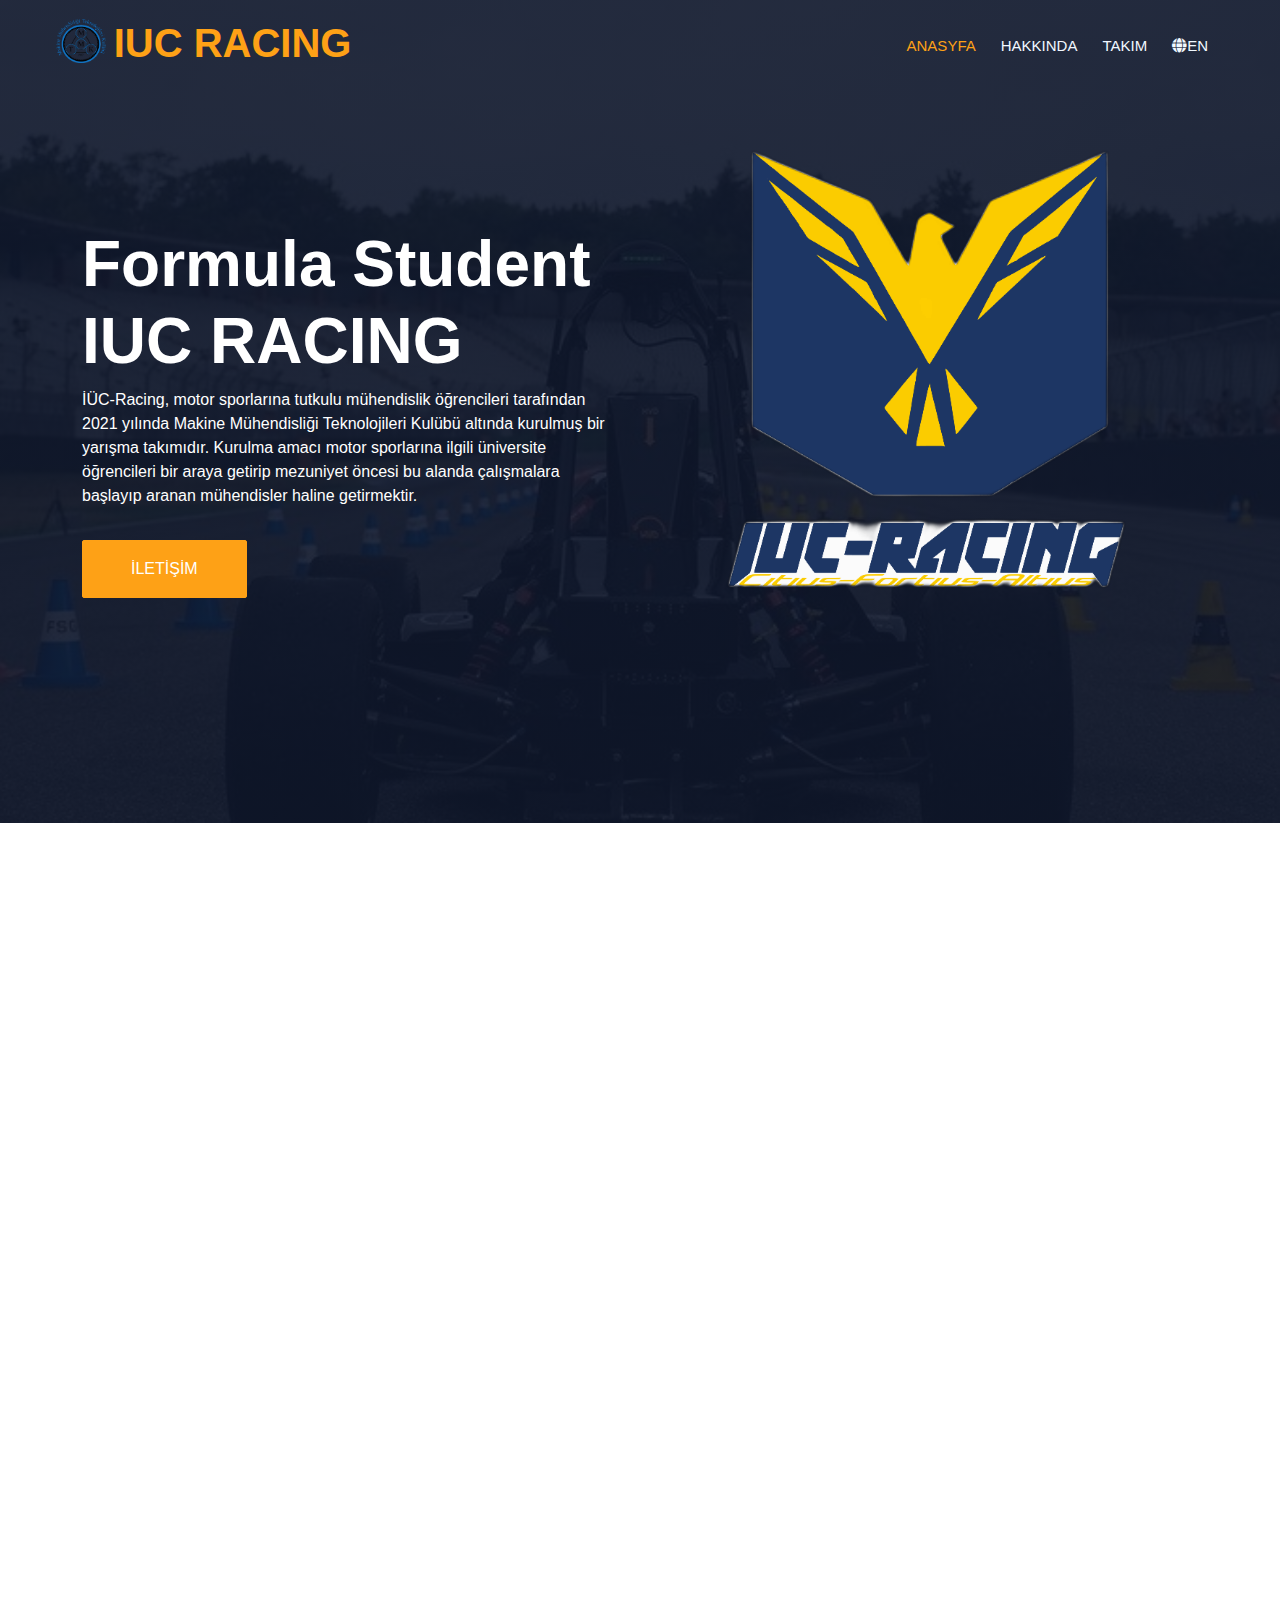
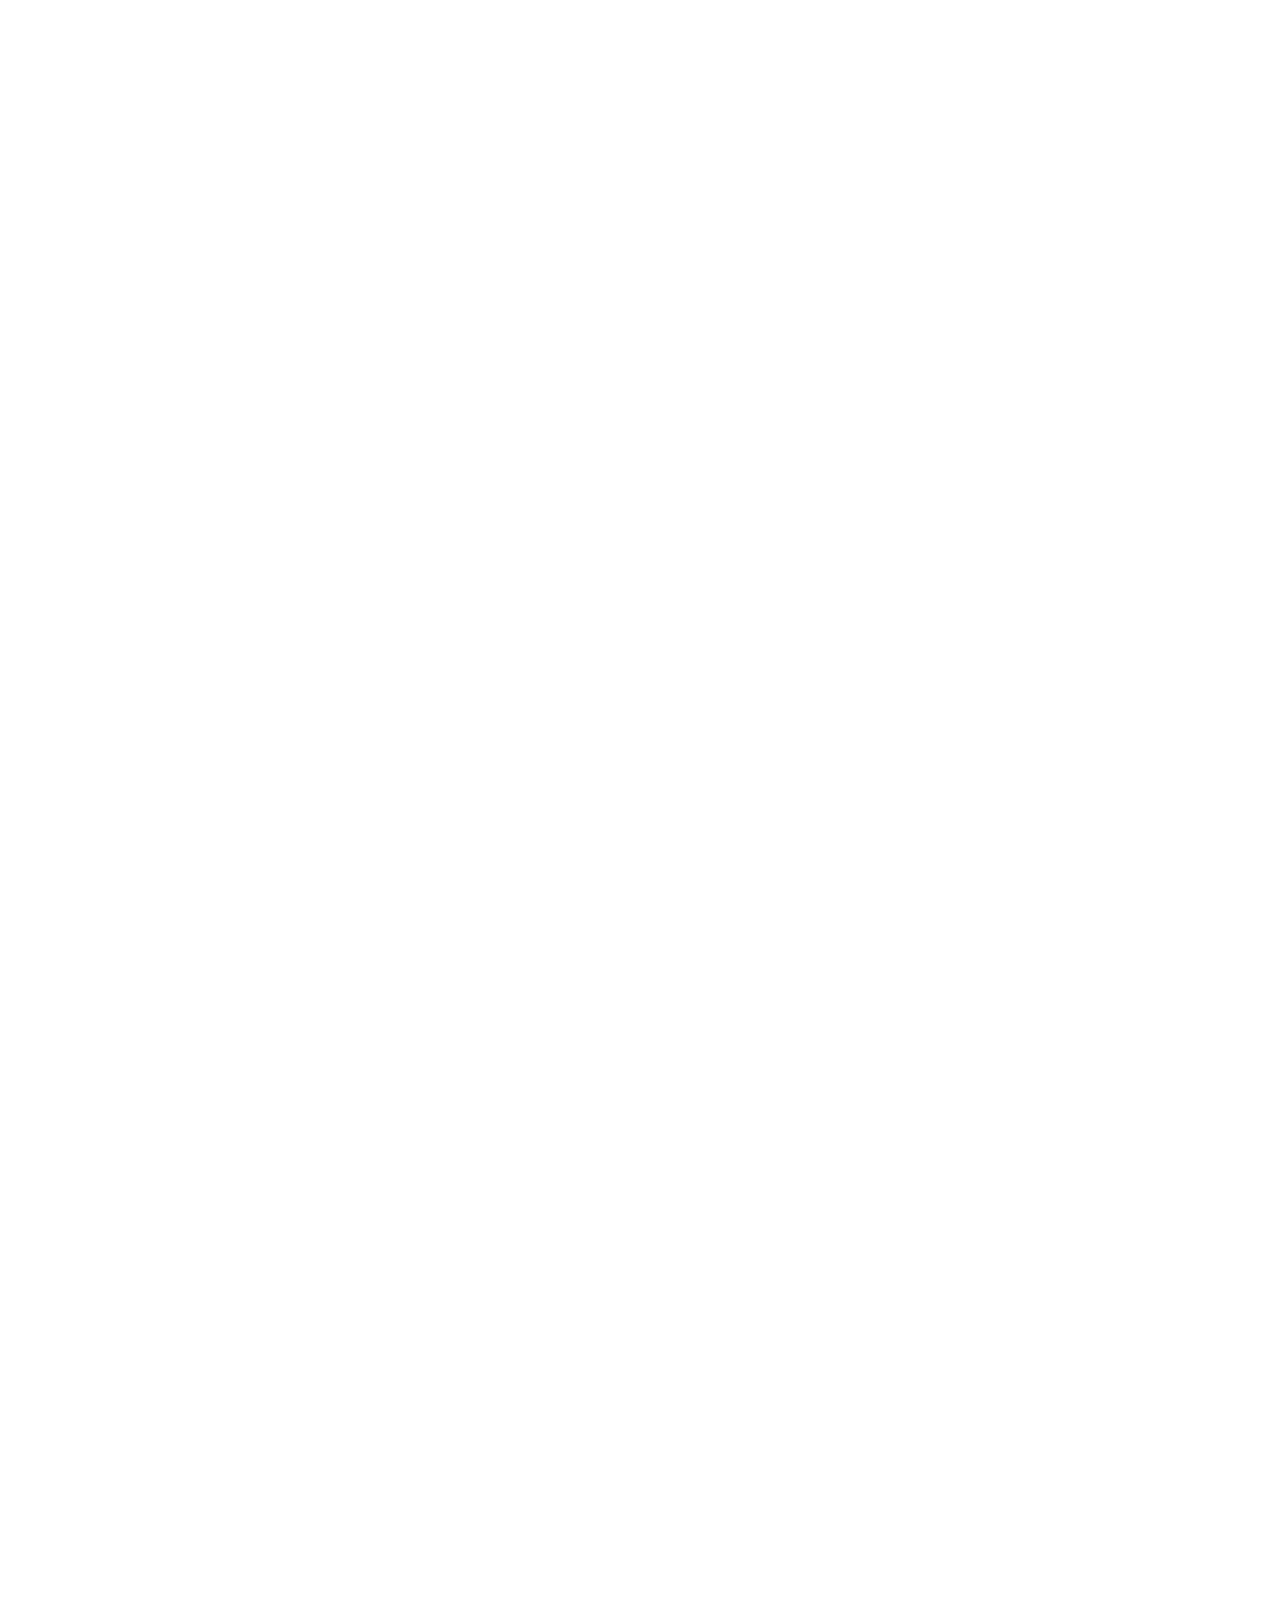
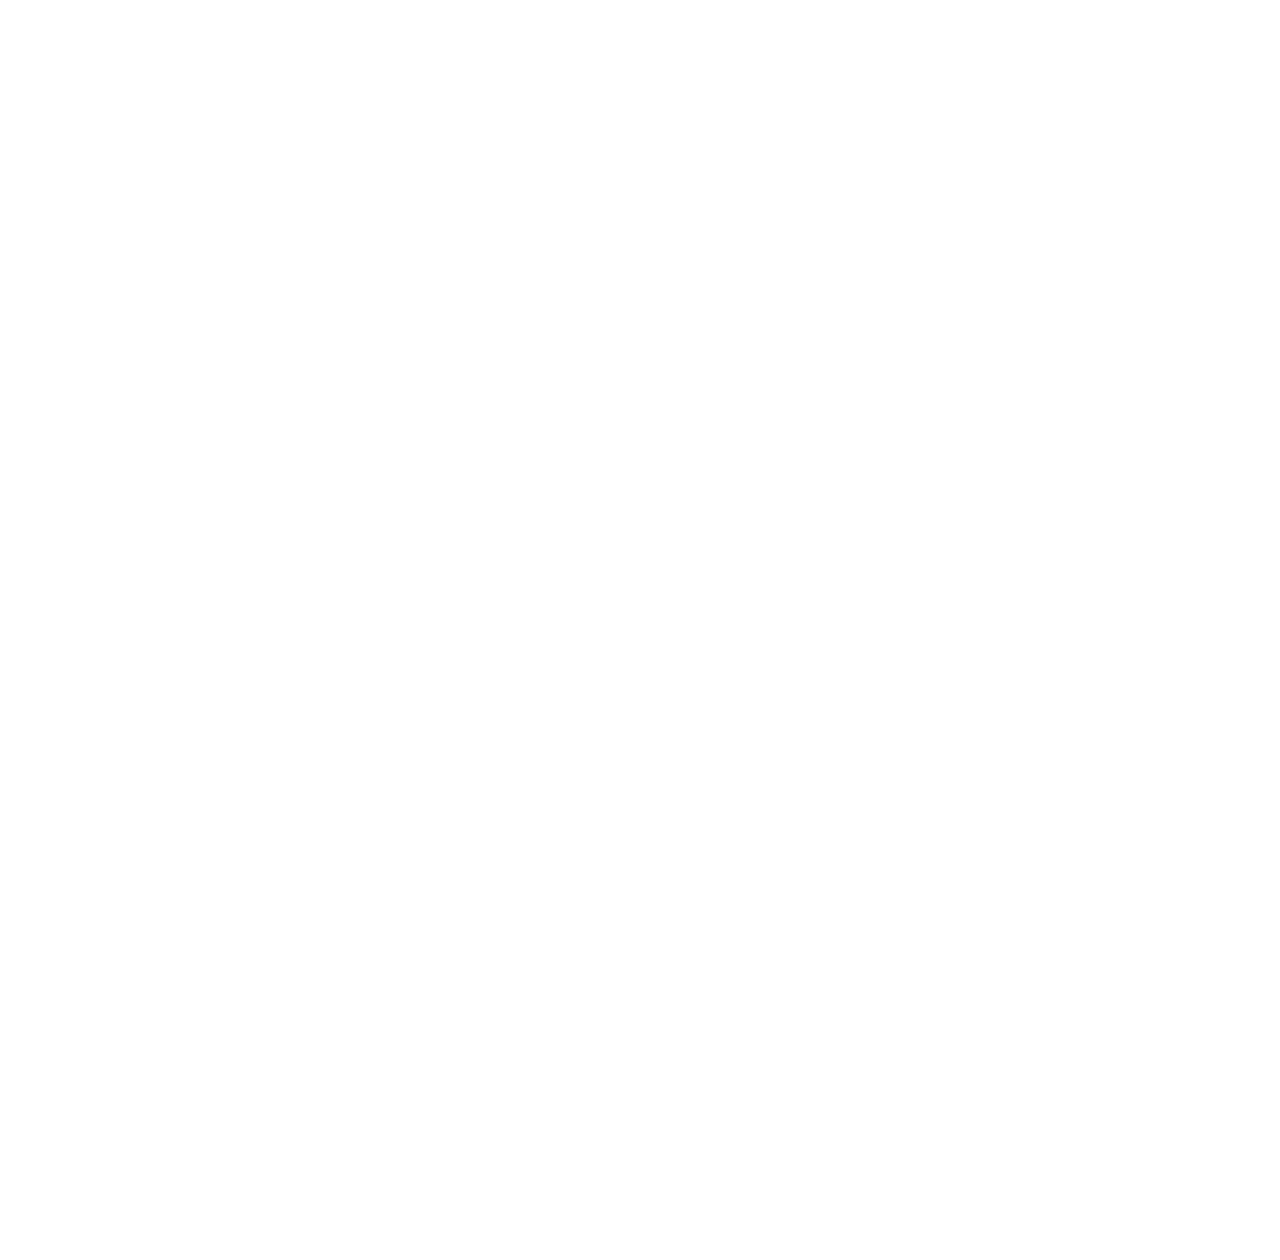
<file: test.html>
<!DOCTYPE html>
<html lang="en">

<head>
    <meta charset="utf-8">
    <title>Restoran - Bootstrap Restaurant Template</title>
    <meta content="width=device-width, initial-scale=1.0" name="viewport">
    <meta content="" name="keywords">
    <meta content="" name="description">

    <!-- Favicon -->
    <link href="img/favicon.ico" rel="icon">

    <!-- Google Web Fonts -->
    <link rel="preconnect" href="https://fonts.googleapis.com">
    <link rel="preconnect" href="https://fonts.gstatic.com" crossorigin>
    <link href="https://fonts.googleapis.com/css2?family=PT+Sans&display=swap" rel="stylesheet">

    <!-- Icon Font Stylesheet -->
    <link href="https://cdnjs.cloudflare.com/ajax/libs/font-awesome/5.10.0/css/all.min.css" rel="stylesheet">
    <link href="https://cdn.jsdelivr.net/npm/bootstrap-icons@1.4.1/font/bootstrap-icons.css" rel="stylesheet">

    <!-- Libraries Stylesheet -->
    <link href="lib/animate/animate.min.css" rel="stylesheet">
    <link href="lib/owlcarousel/assets/owl.carousel.min.css" rel="stylesheet">
    <link href="lib/tempusdominus/css/tempusdominus-bootstrap-4.min.css" rel="stylesheet" />

    <!-- Customized Bootstrap Stylesheet -->
    <link href="css/bootstrap.min.css" rel="stylesheet">

    <!-- Template Stylesheet -->
    <link href="css/style.css" rel="stylesheet">
</head>

<body>
  
   <div class="container-xxl bg-white p-0">
        <!-- Spinner Start -->
        <div id="spinner" class="show bg-white position-fixed translate-middle w-100 vh-100 top-50 start-50 d-flex align-items-center justify-content-center">
            <div class="spinner-border text-primary" style="width: 3rem; height: 3rem;" role="status">
                <span class="sr-only">Loading...</span>
            </div>
        </div> 
        <!-- Spinner End -->


        <!-- Navbar & Hero Start -->
        <div class="container-xxl position-relative p-0">
            <nav class="navbar navbar-expand-lg navbar-dark bg-dark px-4 px-lg-5 py-3 py-lg-0">
                <a href="" class="navbar-brand p-0">
                    <h1 class="text-primary m-0"><img src="iucimg/g111.png" alt="" style="padding: 8px; margin-bottom: 10px; ";></i>IUC RACING</h1>
                    <!-- <img src="img/logo.png" alt="Logo"> -->
                </a>
                <button class="navbar-toggler" type="button" data-bs-toggle="collapse" data-bs-target="#navbarCollapse">
                    <span class="fa fa-bars"></span>
                </button>
                <div class="collapse navbar-collapse" id="navbarCollapse">
                    <div class="navbar-nav ms-auto py-0 pe-4">
                        <a href="index.html" class="nav-item nav-link active">Anasyfa</a>
                        <a href="#about" class="nav-item nav-link">Hakkında</a>
                        <a href="team.html" class="nav-item nav-link">Takım</a>
                        <a href="index-en.html" class="nav-item nav-link "><i class="fa fa-globe"></i>En</a>
                    </div>
                </div>
            </nav>

            <div class="container-xxl py-5 bg-dark hero-header mb-5">
                <div class="container my-5 py-5">
                    <div class="row align-items-center g-5">
                        <div class="col-lg-6 text-center text-lg-start">
                            <h1 class="display-3 text-white animated slideInLeft">Formula Student<br>IUC RACING </h1>
                            <p class="text-white animated slideInLeft mb-4 pb-2"> İÜC-Racing, motor sporlarına tutkulu mühendislik öğrencileri tarafından 2021 yılında Makine Mühendisliği Teknolojileri Kulübü altında kurulmuş bir yarışma takımıdır. Kurulma amacı motor sporlarına ilgili üniversite öğrencileri bir araya getirip mezuniyet öncesi bu alanda çalışmalara başlayıp aranan mühendisler haline getirmektir.</p>
                            <a href="https://taplink.cc/iucracing" class="btn btn-primary py-sm-3 px-sm-5 me-3 animated slideInLeft">İLETİŞİM</a>
                        </div>
                        <div class="col-lg-6 text-center text-lg-end overflow-hidden">
                            <img class="img-fluid" src="iucimg/zyro-image.png" alt="">
                        </div>
                    </div>
                </div>
            </div>
        </div>
        <!-- Navbar & Hero End -->


        


        <!-- About Start -->
        <div id="about" class="container-xxl py-5">
            <div class="container py-5">
              
              <div class="row ">
                
    
                <iframe src="https://docs.google.com/forms/d/e/1FAIpQLScvLHKFROuoKiWvu0o-WOuQ--1dTNR3bal5ui4ojnK3tZXJkQ/viewform?embedded=true" width="1000" height="2870" frameborder="0" marginheight="0" marginwidth="0">Yükleniyor…</iframe>
              </div>
              
                
            </div>
        </div>
        
  

        <!-- Footer Start -->
        <div class="container-fluid bg-dark text-light footer pt-5 mt-5 wow fadeIn" data-wow-delay="0.1s">
            <div class="container py-5">
                <div class="row g-5">
                    <div class="col-lg-3 col-md-8">
                        <h4 class="section-title ff-secondary text-start text-primary fw-normal mb-4">Kurumsal</h4>
                        <a class="btn btn-link" href="#about">Hakkında</a>
                        <a class="btn btn-link" href="https://taplink.cc/iucracingt">İletişim</a>
                        <a class="btn btn-link" href="#team">Takım</a>
                       
                    </div>
                    <div class="col-lg-3 col-md-8">
                        <h4 class="section-title ff-secondary text-start text-primary fw-normal mb-4">İletişim</h4>
                        <p class="mb-2"><i class="fa fa-map-marker-alt me-3"></i>Bağlariçi Cd. No:7, 34320 Avcılar/İstanbul</p>
                        <p class="mb-2"><i class="fa fa-phone-alt me-3"></i>+90 544 223 76 27   </p>
                        <p class="mb-2"><i class="fa fa-envelope me-3"></i>iucracingfs@gmail.com</p>
                        <div class="d-flex pt-2">
                            <a class="btn btn-outline-light btn-social" href="https://www.twitter.com/iucracing"><i class="fab fa-twitter"></i></a>
                            <a class="btn btn-outline-light btn-social" href="https://www.instagram.com/iucracing"><i class="fab fa-instagram"></i></a>
                            <a class="btn btn-outline-light btn-social" href="https://www.linkedin.com/company/iuc-racing/about/"><i class="fab fa-linkedin-in"></i></a>
                        </div>
                    </div>
                    <div class="col-lg-3 col-md-12">
                        <h5 class=" ff-secondary text-center text-primary fw-bolder mb-4 ">Citius</h5>
                        <h5 class=" ff-secondary text-center text-primary fw-bolder mb-4 ">Fortius</h5>
                        <h5 class=" ff-secondary text-center text-primary fw-bolder mb-4 ">Altius</h5>
                    </div>
                </div>
            </div>
            <div class="container">
                <div class="copyright">
                    <div class="row">
                        <div class="col-md-6 text-center text-md-start mb-3 mb-md-0">
                            &copy; <a class="border-bottom" href="#">IUC RACING</a>, All Right Reserved. 
							
							<!--/*** This template is free as long as you keep the footer author’s credit link/attribution link/backlink. If you'd like to use the template without the footer author’s credit link/attribution link/backlink, you can purchase the Credit Removal License from "https://htmlcodex.com/credit-removal". Thank you for your support. ***/-->
							Designed By <a class="border-bottom" href="https://htmlcodex.com">HTML Codex</a><br><br>
                            Distributed By <a class="border-bottom" href="https://themewagon.com" target="_blank">ThemeWagon</a>
                        </div>
                    </div>
                </div>
            </div>
        </div>
        <!-- Footer End -->


        

    <!-- JavaScript Libraries -->
    <script src="https://code.jquery.com/jquery-3.4.1.min.js"></script>
    <script src="https://cdn.jsdelivr.net/npm/bootstrap@5.0.0/dist/js/bootstrap.bundle.min.js"></script>
    <script src="lib/wow/wow.min.js"></script>
    <script src="lib/easing/easing.min.js"></script>
    <script src="lib/waypoints/waypoints.min.js"></script>
    <script src="lib/counterup/counterup.min.js"></script>
    <script src="lib/owlcarousel/owl.carousel.min.js"></script>
    <script src="lib/tempusdominus/js/moment.min.js"></script>
    <script src="lib/tempusdominus/js/moment-timezone.min.js"></script>
    <script src="lib/tempusdominus/js/tempusdominus-bootstrap-4.min.js"></script>

    <!-- Template Javascript -->
    <script src="js/main.js"></script>
</body>

</html>
</file>
<file: css/style.css>
/********** Template CSS **********/
:root {
  --primary: #fea116;
  --light: #f1f8ff;
  --dark: #0f172b;
}

.ff-secondary {
  font-family: "PT Sans", sans-serif;
}

.fw-medium {
  font-weight: 600 !important;
}

.fw-semi-bold {
  font-weight: 700 !important;
}

.back-to-top {
  position: fixed;
  display: none;
  right: 45px;
  bottom: 45px;
  z-index: 99;
}

/*** Spinner ***/
#spinner {
  opacity: 0;
  visibility: hidden;
  transition: opacity 0.5s ease-out, visibility 0s linear 0.5s;
  z-index: 99999;
}

#spinner.show {
  transition: opacity 0.5s ease-out, visibility 0s linear 0s;
  visibility: visible;
  opacity: 1;
}

/*** Button ***/
.btn {
  font-family: "Nunito", sans-serif;
  font-weight: 500;
  text-transform: uppercase;
  transition: 0.5s;
}

.btn.btn-primary,
.btn.btn-secondary {
  color: #ffffff;
}

.btn-square {
  width: 38px;
  height: 38px;
}

.btn-sm-square {
  width: 32px;
  height: 32px;
}

.btn-lg-square {
  width: 60px;
  height: 48px;
}

.btn-square,
.btn-sm-square,
.btn-lg-square {
  padding: 0;
  display: flex;
  align-items: center;
  justify-content: center;
  font-weight: normal;
  border-radius: 2px;
}

/*** Navbar ***/
.navbar-dark .navbar-nav .nav-link {
  position: relative;
  margin-left: 25px;
  padding: 35px 0;
  font-size: 15px;
  color: var(--light) !important;
  text-transform: uppercase;
  font-weight: 500;
  outline: none;
  transition: 0.5s;
}

.sticky-top.navbar-dark .navbar-nav .nav-link {
  padding: 20px 0;
}

.navbar-dark .navbar-nav .nav-link:hover,
.navbar-dark .navbar-nav .nav-link.active {
  color: var(--primary) !important;
}

.navbar-dark .navbar-brand img {
  max-height: 60px;
  transition: 0.5s;
}

.sticky-top.navbar-dark .navbar-brand img {
  max-height: 45px;
}

@media (max-width: 991.98px) {
  .sticky-top.navbar-dark {
    position: relative;
  }

  .navbar-dark .navbar-collapse {
    margin-top: 15px;
    border-top: 1px solid rgba(255, 255, 255, 0.1);
  }

  .navbar-dark .navbar-nav .nav-link,
  .sticky-top.navbar-dark .navbar-nav .nav-link {
    padding: 10px 0;
    margin-left: 0;
  }

  .navbar-dark .navbar-brand img {
    max-height: 45px;
  }
}

@media (min-width: 992px) {
  .navbar-dark {
    position: absolute;
    width: 100%;
    top: 0;
    left: 0;
    z-index: 999;
    background: transparent !important;
  }

  .sticky-top.navbar-dark {
    position: fixed;
    background: var(--dark) !important;
  }
}

/*** Hero Header ***/
.hero-header {
  background: linear-gradient(rgba(15, 23, 43, 0.9), rgba(15, 23, 43, 0.9)),
    url(../iucimg/bg-primary.jpg);
  background-position: center center;
  background-repeat: no-repeat;
  background-size: cover;
}

@keyframes imgRotate {
  100% {
    transform: rotate(360deg);
  }
}

.breadcrumb-item + .breadcrumb-item::before {
  color: rgba(255, 255, 255, 0.5);
}

/*** Section Title ***/
.section-title {
  position: relative;
  display: inline-block;
}

.section-title::before {
  position: absolute;
  content: "";
  width: 45px;
  height: 2px;
  top: 50%;
  left: -55px;
  margin-top: -1px;
  background: var(--primary);
}

.section-title::after {
  position: absolute;
  content: "";
  width: 45px;
  height: 2px;
  top: 50%;
  right: -55px;
  margin-top: -1px;
  background: var(--primary);
}

.section-title.text-start::before,
.section-title.text-end::after {
  display: none;
}

/*** Service ***/
.service-item {
  box-shadow: 0 0 45px rgba(0, 0, 0, 0.08);
  transition: 0.5s;
}

.service-item:hover {
  background: var(--primary);
}

.service-item * {
  transition: 0.5s;
}

.service-item:hover * {
  color: var(--light) !important;
}

/*** Food Menu ***/
.nav-pills .nav-item .active {
  border-bottom: 2px solid var(--primary);
}

/*** Youtube Video ***/
.video {
  position: relative;
  height: 100%;
  min-height: 500px;
}

.video .btn-play {
  position: absolute;
  z-index: 3;
  top: 50%;
  left: 50%;
  transform: translateX(-50%) translateY(-50%);
  box-sizing: content-box;
  display: block;
  width: 32px;
  height: 44px;
  border-radius: 50%;
  border: none;
  outline: none;
  padding: 18px 20px 18px 28px;
}

.video .btn-play:before {
  content: "";
  position: absolute;
  z-index: 0;
  left: 50%;
  top: 50%;
  transform: translateX(-50%) translateY(-50%);
  display: block;
  width: 100px;
  height: 100px;
  background: var(--primary);
  border-radius: 50%;
  animation: pulse-border 1500ms ease-out infinite;
}

.video .btn-play:after {
  content: "";
  position: absolute;
  z-index: 1;
  left: 50%;
  top: 50%;
  transform: translateX(-50%) translateY(-50%);
  display: block;
  width: 100px;
  height: 100px;
  background: var(--primary);
  border-radius: 50%;
  transition: all 200ms;
}

.video .btn-play img {
  position: relative;
  z-index: 3;
  max-width: 100%;
  width: auto;
  height: auto;
}

.video .btn-play span {
  display: block;
  position: relative;
  z-index: 3;
  width: 0;
  height: 0;
  border-left: 32px solid var(--dark);
  border-top: 22px solid transparent;
  border-bottom: 22px solid transparent;
}

@keyframes pulse-border {
  0% {
    transform: translateX(-50%) translateY(-50%) translateZ(0) scale(1);
    opacity: 1;
  }

  100% {
    transform: translateX(-50%) translateY(-50%) translateZ(0) scale(1.5);
    opacity: 0;
  }
}

#videoModal {
  z-index: 99999;
}

#videoModal .modal-dialog {
  position: relative;
  max-width: 800px;
  margin: 60px auto 0 auto;
}

#videoModal .modal-body {
  position: relative;
  padding: 0px;
}

#videoModal .close {
  position: absolute;
  width: 30px;
  height: 30px;
  right: 0px;
  top: -30px;
  z-index: 999;
  font-size: 30px;
  font-weight: normal;
  color: #ffffff;
  background: #000000;
  opacity: 1;
}

/*** Team ***/
.team-item {
  box-shadow: 0 0 45px rgba(0, 0, 0, 0.08);
  height: calc(100% - 38px);
  transition: 0.5s;
}

.team-item img {
  transition: 0.5s;
}

.team-item:hover img {
  transform: scale(1.1);
}

.team-item:hover {
  height: 100%;
}

.team-item .btn {
  border-radius: 38px 38px 0 0;
}

/*** Testimonial ***/
.testimonial-carousel .owl-item .testimonial-item,
.testimonial-carousel .owl-item.center .testimonial-item * {
  transition: 0.5s;
}

.testimonial-carousel .owl-item.center .testimonial-item {
  background: var(--primary) !important;
  border-color: var(--primary) !important;
}

.testimonial-carousel .owl-item.center .testimonial-item * {
  color: var(--light) !important;
}

.testimonial-carousel .owl-dots {
  margin-top: 24px;
  display: flex;
  align-items: flex-end;
  justify-content: center;
}

.testimonial-carousel .owl-dot {
  position: relative;
  display: inline-block;
  margin: 0 5px;
  width: 15px;
  height: 15px;
  border: 1px solid #cccccc;
  border-radius: 15px;
  transition: 0.5s;
}

.testimonial-carousel .owl-dot.active {
  background: var(--primary);
  border-color: var(--primary);
}

/*** Footer ***/
.footer .btn.btn-social {
  margin-right: 5px;
  width: 35px;
  height: 35px;
  display: flex;
  align-items: center;
  justify-content: center;
  color: var(--light);
  border: 1px solid #ffffff;
  border-radius: 35px;
  transition: 0.3s;
}

.footer .btn.btn-social:hover {
  color: var(--primary);
}

.footer .btn.btn-link {
  display: block;
  margin-bottom: 5px;
  padding: 0;
  text-align: left;
  color: #ffffff;
  font-size: 15px;
  font-weight: normal;
  text-transform: capitalize;
  transition: 0.3s;
}

.footer .btn.btn-link::before {
  position: relative;
  content: "\f105";
  font-family: "Font Awesome 5 Free";
  font-weight: 900;
  margin-right: 10px;
}

.footer .btn.btn-link:hover {
  letter-spacing: 1px;
  box-shadow: none;
}

.footer .copyright {
  padding: 25px 0;
  font-size: 15px;
  border-top: 1px solid rgba(256, 256, 256, 0.1);
}

.footer .copyright a {
  color: var(--light);
}

.footer .footer-menu a {
  margin-right: 15px;
  padding-right: 15px;
  border-right: 1px solid rgba(255, 255, 255, 0.1);
}

.footer .footer-menu a:last-child {
  margin-right: 0;
  padding-right: 0;
  border-right: none;
}
/* NEW PATCH UPDATES */
.card:hover {
  transform: scale(1.05);
  transition: transform 0.3s ease-in-out;
  cursor: pointer;
}
</file>
